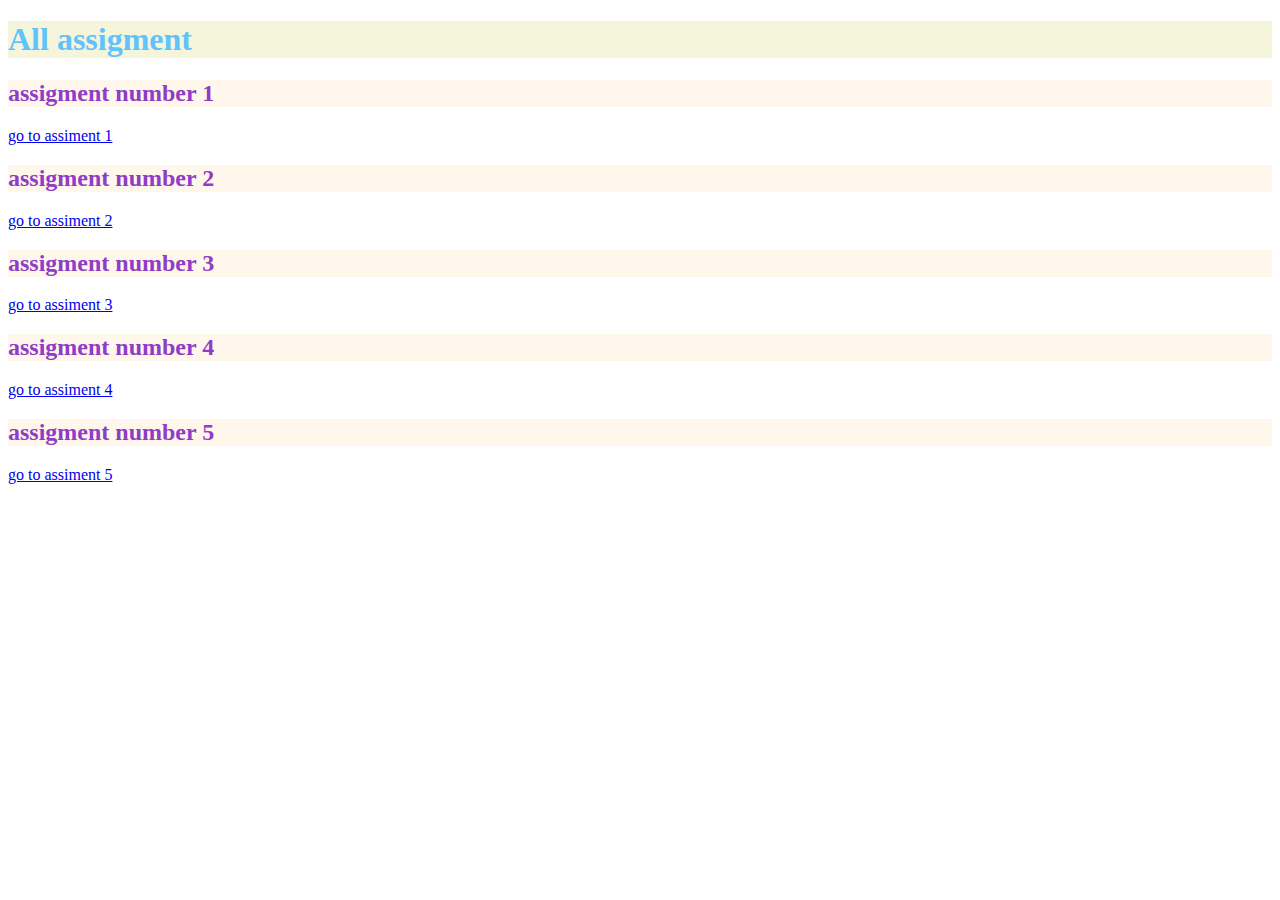
<file: index.html>
<!DOCTYPE html>
<html lang="en">
<head>
    <meta charset="UTF-8">
    <meta name="viewport" content="width=device-width, initial-scale=1.0">
    <title>All assigment</title>
    <link rel="stylesheet" href="style.css">
</head>
<body>
    <h1>All assigment</h1>
    <h2>
        assigment number 1
    </h2>
    <a href="assigment 1/index.html">go to assiment 1</a> <br/>
    <h2>
        assigment number 2
    </h2>
    <a href="assigment new 2/index.html">go to assiment 2</a> <br/>
    <h2>
        assigment number 3
    </h2>
    <a href="assigment 3/index.html">go to assiment 3</a> <br/>
    <h2>
        assigment number 4
    </h2>
    <a href="assigment new 4/index.html">go to assiment 4</a> <br/>
    <h2>
        assigment number 5
    </h2>
    <a href="assigment 5/index.html">go to assiment 5</a> <br/>
</body>
</html>
</file>
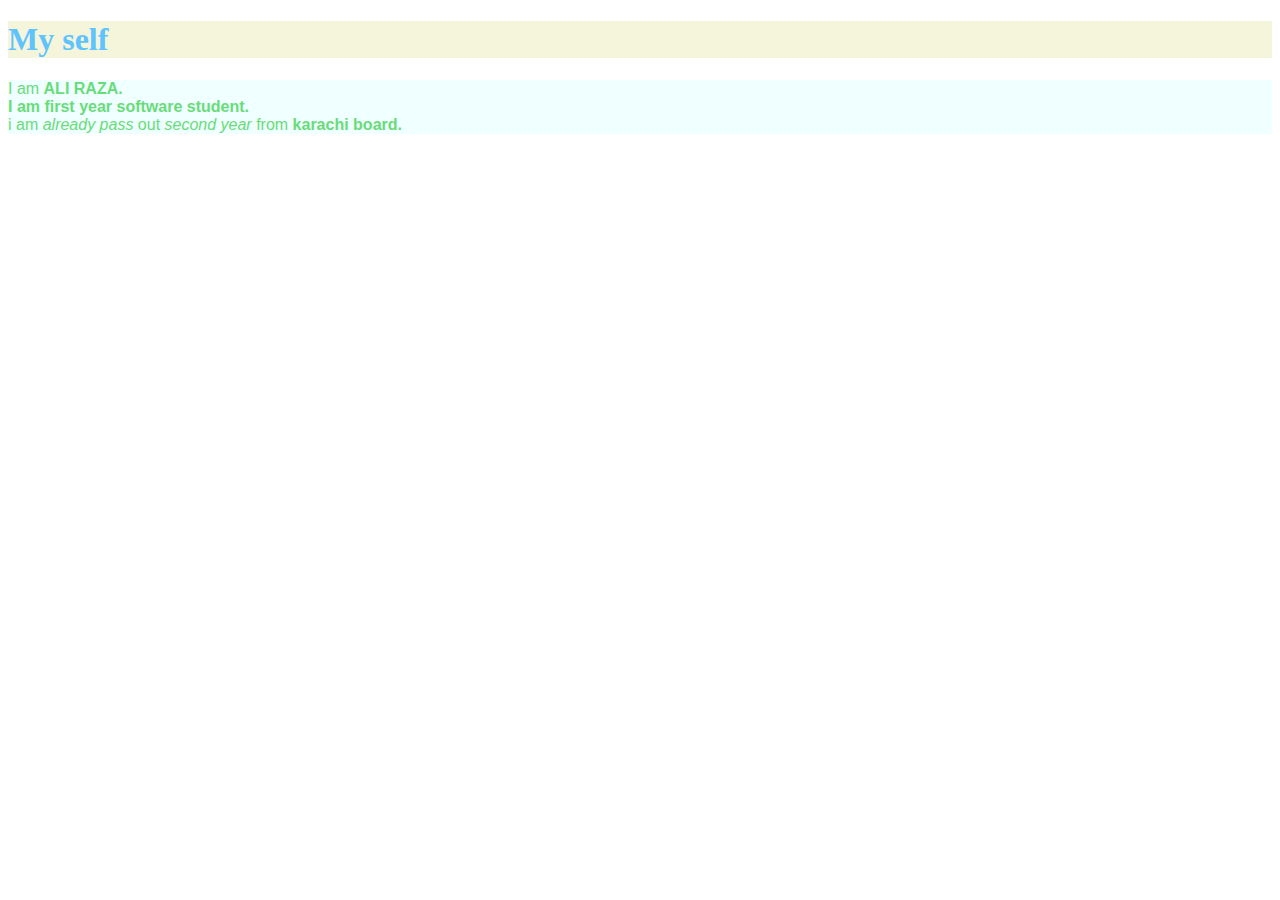
<file: assigment 1/index.html>
<!DOCTYPE html>
<html lang="en">
<head>
    <meta charset="UTF-8">
    <meta http-equiv="X-UA-Compatible" content="IE=edge">
    <meta name="viewport" content="width=device-width, initial-scale=1.0">
    <title>personal information</title>
    <link rel="stylesheet" href="../style.css">
</head>
<body>
    <h1>My self</h1>
    <p>
        I am <strong> ALI RAZA.</strong><br/>
       <b> I am first year software student.</b> <br/>
i am <i> already pass </i>out <em>second year</em>  from <strong> karachi board.</strong> <br/>
    </p>
</body>
</html>
</file>
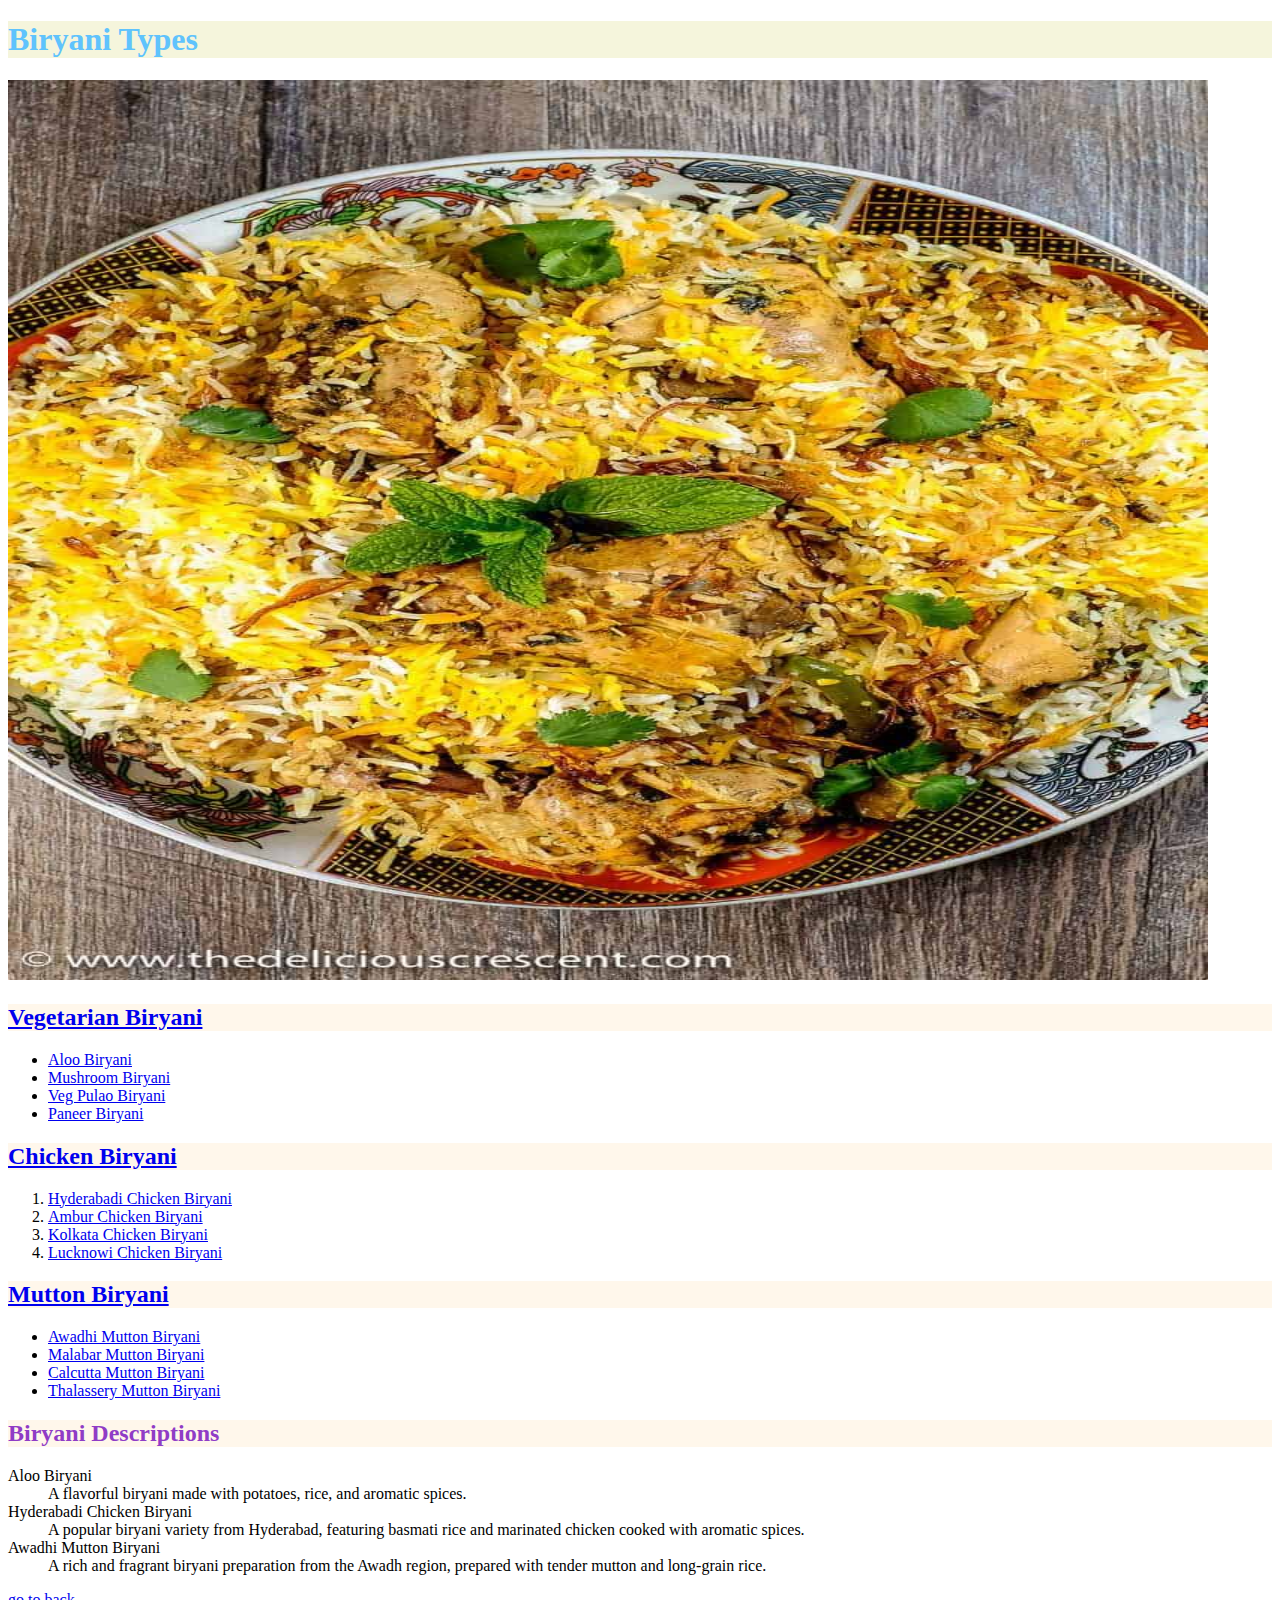
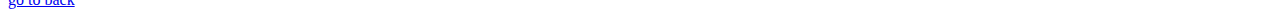
<file: assigment 3/index.html>
<!DOCTYPE html>
<html lang="en">
<head>
    <meta charset="UTF-8">
    <meta http-equiv="X-UA-Compatible" content="IE=edge">
    <meta name="viewport" content="width=device-width, initial-scale=1.0">
    <title>biryani</title>
    <link rel="stylesheet" href="../style.css">
</head>
<body>
    <h1>Biryani Types</h1>
    <img src="image/biryani.jpg" alt="best biryani" title="best biryani in pakistan" width="1200px " height="900px">
<h2><a href="Vegetarian Biryani/Vegetarian Biryani.html">Vegetarian Biryani</a></h2>

<ul>
  <li> <a href="Vegetarian Biryani/Vegetarian Biryani.html#vege1"> Aloo Biryani</a></li>
  <li> <a href="Vegetarian Biryani/Vegetarian Biryani.html#vege2"> Mushroom Biryani</a></li>
  <li> <a href="Vegetarian Biryani/Vegetarian Biryani.html#vege3"> Veg Pulao Biryani</a></li>
  <li> <a href="Vegetarian Biryani/Vegetarian Biryani.html#vege4">Paneer Biryani</a> </li>
</ul>

<h2> <a href="Vegetarian Biryani/Chicken Biryani/Chicken Biryani.html"> Chicken Biryani</a></h2>
<ol>
  <li> <a href="Vegetarian Biryani/Chicken Biryani/Chicken Biryani.html#vege1"> Hyderabadi Chicken Biryani </a> </li>
  <li> <a href="Vegetarian Biryani/Chicken Biryani/Chicken Biryani.html#vege2"> Ambur Chicken Biryani </a> </li>
  <li> <a href="Vegetarian Biryani/Chicken Biryani/Chicken Biryani.html#vege3">Kolkata Chicken Biryani  </a> </li>
  <li> <a href="Vegetarian Biryani/Chicken Biryani/Chicken Biryani.html#vege4">  Lucknowi Chicken Biryani </a></li>
</ol>

<h2> <a href="Vegetarian Biryani/Chicken Biryani/Mutton Biryani/Mutton Biryani.html">Mutton Biryani</a> </h2>
<ul>
  <li> <a href="Vegetarian Biryani/Chicken Biryani/Mutton Biryani/Mutton Biryani.html#chick1"> Awadhi Mutton Biryani </a> </li>
  <li> <a href="Vegetarian Biryani/Chicken Biryani/Mutton Biryani/Mutton Biryani.html#chick2"> Malabar Mutton Biryani </a> </li>
  <li> <a href="Vegetarian Biryani/Chicken Biryani/Mutton Biryani/Mutton Biryani.html#chick3">Calcutta Mutton Biryani  </a> </li>
  <li> <a href="Vegetarian Biryani/Chicken Biryani/Mutton Biryani/Mutton Biryani.html#chick4"> Thalassery Mutton Biryani </a> </li>
</ul>

<h2>Biryani Descriptions</h2>
<dl>
  <dt>Aloo Biryani</dt>
  <dd>A flavorful biryani made with potatoes, rice, and aromatic spices.</dd>
  
  <dt>Hyderabadi Chicken Biryani</dt>
  <dd>A popular biryani variety from Hyderabad, featuring basmati rice and marinated chicken cooked with aromatic spices.</dd>
  
  <dt>Awadhi Mutton Biryani</dt>
  <dd>A rich and fragrant biryani preparation from the Awadh region, prepared with tender mutton and long-grain rice.</dd>
</dl>
<a href="../index.html">go to back</a>
</body>
</html>
</file>
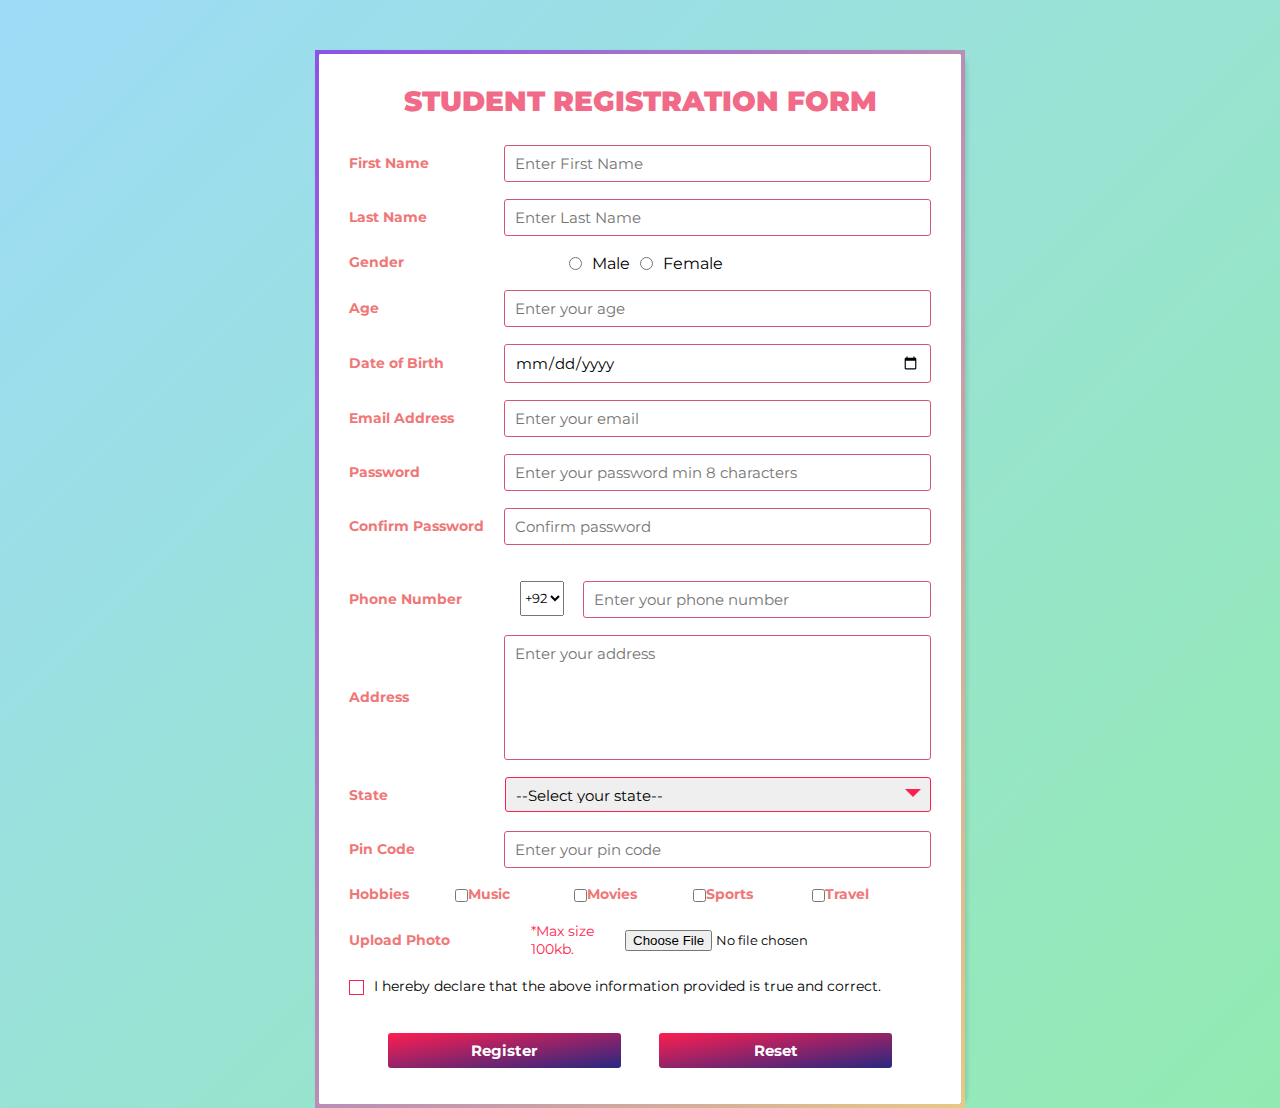
<file: assigment 5/index.html>
<!DOCTYPE html>
<html lang="en">

<head>
  <meta charset="UTF-8">
  <meta http-equiv="X-UA-Compatible" content="IE=edge">
  <meta name="viewport" content="width=device-width, initial-scale=1.0">
  <title>Student Registration Form</title>
  <link rel="stylesheet" href="style.css">
  <link rel="stylesheet" href="https://use.fontawesome.com/releases/v5.7.0/css/all.css"
    integrity="sha384-1ZN37f5QGtY3VHgisS14W3ExzMWZxybE1SJSEsQp9s+oqd12jhcu+A56Ebc1zFSJ" crossorigin="anonymous">
    <script src="./script.js" type="text/javascript"></script>
</head>

<body>
  <div class="wrapper">
    <div class="title">Student Registration Form
    </div>
    <form action="POST" data-netlify="true">
      <div class="form">

        <div class="inputfield">
          <label>First Name</label>
          <input type="text" class="input" id="name" name="fname" placeholder="Enter first name" maxlength="30"
            pattern="[A-Za-z]{1,32}" title="Enter only alphabets" required>
        </div>

        <div class="inputfield">
          <label>Last Name</label>
          <input type="text" class="input" id="name" name="lname" placeholder="Enter last name" maxlength="30"
            pattern="[A-Za-z]{1,32}" title="Enter only alphabets" required>
        </div>

        <div class="inputfield" id="gender">
          <label for="">Gender</label>
          <input type="radio" name="gender" id="radio" value="Male">Male
          <input type="radio" name="gender" id="radio" value="Female">Female
        </div>

        <div class="inputfield">
          <label for="">Age</label>
          <input type="text" class="input" name="age" placeholder="Enter your age" maxlength="2" pattern="^[0-9]{2}$"
            required placeholder="Enter your age" title="Enter numbers only">
        </div>

        <div class="inputfield">
          <label for="">Date of Birth</label>
          <input type="date" class="input" name="dob" required>
        </div>

        <div class="inputfield">
          <label>Email Address</label>
          <input type="email" class="input" name="email" placeholder="Enter your email"
            pattern="[a-z0-9._%+-]+@[a-z0-9.-]+\.[a-z]{2,63}$" required>
        </div>

        <div class="inputfield">
          <label>Password</label>
          <input type="password" class="input" id="password" name="" placeholder="Enter your password min 8 characters"
            autocomplete="off" onkeyup='check()' pattern="(?=.*\d)(?=.*[a-z])(?=.*[A-Z]).{8,}"
            title="Must contain at least one number and one uppercase and lowercase letter, and at least 8 or more characters"
            maxlength="100" minlength="8" required>
        </div>

        <div class="inputfield">
          <label>Confirm Password</label>
          <input type="password" onkeyup='check()' class="input" id="confirm-password" name=""
            placeholder="Confirm password" autocomplete="off" pattern="(?=.*\d)(?=.*[a-z])(?=.*[A-Z]).{8,}"
            title="Must contain at least one number and one uppercase and lowercase letter, and at least 8 or more characters"
            maxlength="100" minlength="8" required>
        </div>

        <p id="message"></p>

        <div class="inputfield">
          <label for="">Phone Number</label>
          <div class="custom-select" id="phone-codes">
            <select id="phone-code">
              <option value="+91">+92</option>
            </select>
          </div>
          <input type="tel" class="input" name="phone-number" maxlength="10" id="phone-number"
            placeholder="Enter your phone number" pattern="[7-9]{1}[0-9]{9}" title="Please enter valid phone number">
        </div>

        <div class="inputfield">
          <label>Address</label>
          <textarea class="textarea" name="address" id="" cols="30" rows="5" placeholder="Enter your address"
            pattern="^[a-zA-Z][a-zA-Z0-9-_.]{5,12}$" maxlength="100" required></textarea>
        </div>

        <div class="inputfield">
          <label>State</label>
          <div class="custom_select">
            <select id="state" name="state" required>
              <option value="">--Select your state--</option>
              <option value="Andaman and Nicobar Islands">Andaman and Nicobar Islands</option>
              <option value="Andhra Pradesh">Andhra Pradesh</option>
              <option value="Arunachal Pradesh">Arunachal Pradesh</option>
              <option value="Assam">Assam</option>
              <option value="Bihar">Bihar</option>
              <option value="Chandigarh">Chandigarh</option>
              <option value="Chhattisgarh">Chhattisgarh</option>
              <option value="Dadra and Nagar Haveli">Dadra and Nagar Haveli</option>
              <option value="Daman and Diu">Daman and Diu</option>
              <option value="Delhi">Delhi</option>
              <option value="Goa">Goa</option>
              <option value="Gujarat">Gujarat</option>
              <option value="Haryana">Haryana</option>
              <option value="Himachal Pradesh">Himachal Pradesh</option>
              <option value="Jammu and Kashmir">Jammu and Kashmir</option>
              <option value="Jharkhand">Jharkhand</option>
              <option value="Karnataka">Karnataka</option>
              <option value="Kerala">Kerala</option>
              <option value="Ladakh">Ladakh</option>
              <option value="Lakshadweep">Lakshadweep</option>
              <option value="Madhya Pradesh">Madhya Pradesh</option>
              <option value="Maharashtra">Maharashtra</option>
              <option value="Manipur">Manipur</option>
              <option value="Meghalaya">Meghalaya</option>
              <option value="Mizoram">Mizoram</option>
              <option value="Nagaland">Nagaland</option>
              <option value="Odisha">Odisha</option>
              <option value="Puducherry">Puducherry</option>
              <option value="Punjab">Punjab</option>
              <option value="Rajasthan">Rajasthan</option>
              <option value="Sikkim">Sikkim</option>
              <option value="Tamil Nadu">Tamil Nadu</option>
              <option value="Telangana">Telangana</option>
              <option value="Tripura">Tripura</option>
              <option value="Uttar Pradesh">Uttar Pradesh</option>
              <option value="Uttarakhand">Uttarakhand</option>
              <option value="West Bengal">West Bengal</option>
            </select>
          </div>
        </div>

        <div class="inputfield">
          <label>Pin Code</label>
          <input type="text" class="input" name="pincode" placeholder="Enter your pin code" maxlength="6"
            pattern="^[0-9]{6}$" required>
        </div>

        <div class="inputfield" id="hobbies" >
          <label for="">Hobbies</label>
          <div class="hobbies" >
            <input type="checkbox" name="Hobbies" id="" value="Music">
            <label for="">Music</label>
            <input type="checkbox" name="Hobbies" id="" value="Movies">
            <label for="">Movies</label>
            <input type="checkbox" name="Hobbies" id="" value="Sports">
            <label for="">Sports</label>
            <input type="checkbox" name="Hobbies" id="" value="Travel">
            <label for="">Travel</label>
          </div>
        </div>

        <div class="inputfield">
          <label>Upload Photo</label><p id="file-size">*Max size 100kb.</p>
          <input type="file" name="myfile" id="myfile" placeholder="Upload your photo" rows="7" required />
          
        </div>

        <div class="inputfield terms">
          <label class="check">
            <input type="checkbox" name="check" value="Declared" required>
            <span class="checkmark"></span>
          </label>
          <p>I hereby declare that the above information provided is true and correct.</p>
        </div>

        <div class="inputfield" required>
          <div data-netlify-recaptcha="true"></div>
        </div>

        <div class="inputfield btns" id="btn">
          <button type="submit" value="Register" class="btn" onclick="checkPassword()">Register</button>
          <button type="reset" value="Reset" class="btn">Reset</button>
        </div>

      </div>
    </form>
  </div>

</body>

</html>
</file>
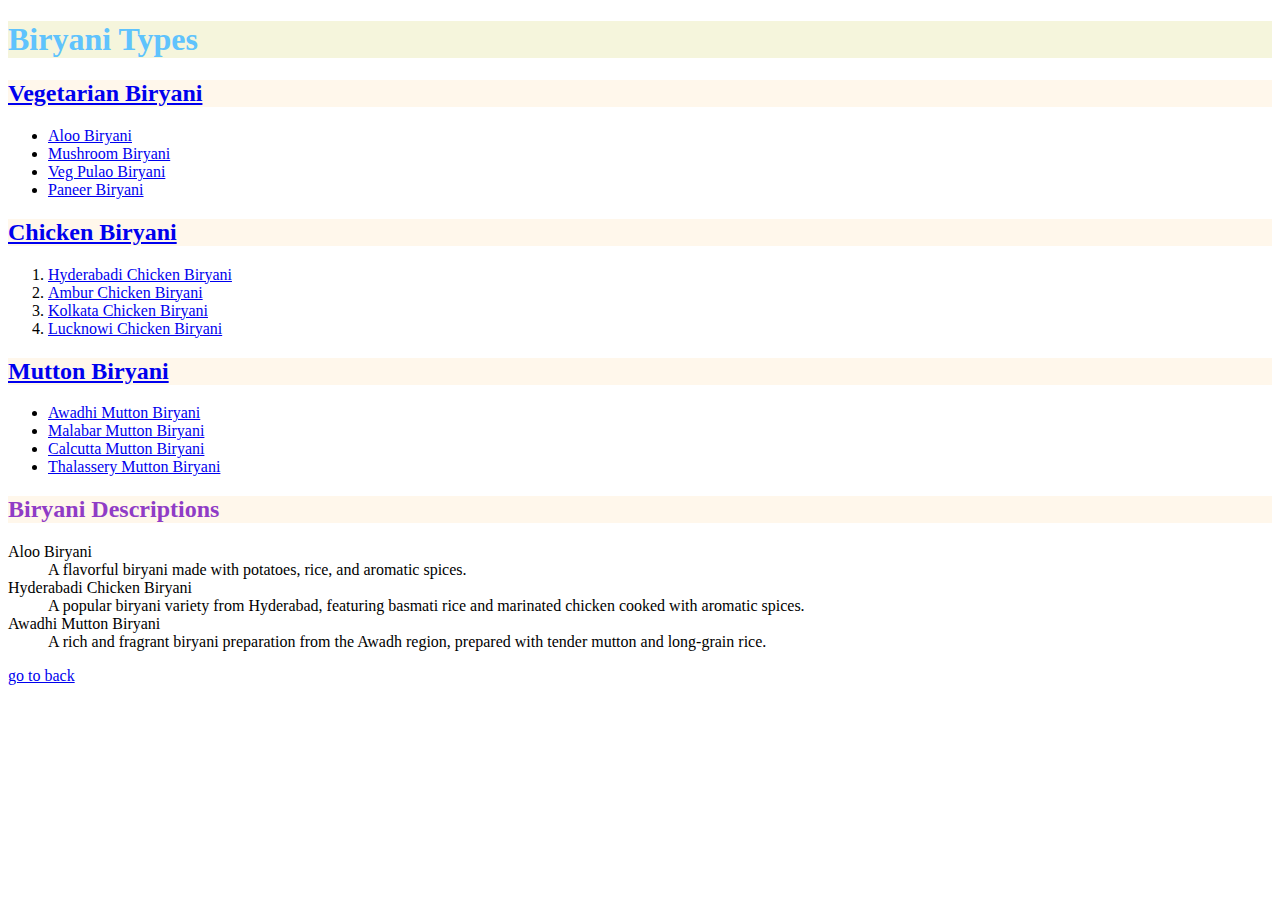
<file: assigment new 2/index.html>
<!DOCTYPE html>
<html lang="en">
<head>
    <meta charset="UTF-8">
    <meta http-equiv="X-UA-Compatible" content="IE=edge">
    <meta name="viewport" content="width=device-width, initial-scale=1.0">
    <title>biryani</title>
    <link rel="stylesheet" href="../style.css">
</head>
<body>
    <h1>Biryani Types</h1>
<h2><a href="Vegetarian Biryani/Vegetarian Biryani.html">Vegetarian Biryani</a></h2>

<ul>
  <li> <a href="Vegetarian Biryani/Vegetarian Biryani.html#vege1"> Aloo Biryani</a></li>
  <li> <a href="Vegetarian Biryani/Vegetarian Biryani.html#vege2"> Mushroom Biryani</a></li>
  <li> <a href="Vegetarian Biryani/Vegetarian Biryani.html#vege3"> Veg Pulao Biryani</a></li>
  <li> <a href="Vegetarian Biryani/Vegetarian Biryani.html#vege4">Paneer Biryani</a> </li>
</ul>

<h2> <a href="Vegetarian Biryani/Chicken Biryani/Chicken Biryani.html"> Chicken Biryani</a></h2>
<ol>
  <li> <a href="Vegetarian Biryani/Chicken Biryani/Chicken Biryani.html#vege1"> Hyderabadi Chicken Biryani </a> </li>
  <li> <a href="Vegetarian Biryani/Chicken Biryani/Chicken Biryani.html#vege2"> Ambur Chicken Biryani </a> </li>
  <li> <a href="Vegetarian Biryani/Chicken Biryani/Chicken Biryani.html#vege3">Kolkata Chicken Biryani  </a> </li>
  <li> <a href="Vegetarian Biryani/Chicken Biryani/Chicken Biryani.html#vege4">  Lucknowi Chicken Biryani </a></li>
</ol>

<h2> <a href="Vegetarian Biryani/Chicken Biryani/Mutton Biryani/Mutton Biryani.html">Mutton Biryani</a> </h2>
<ul>
  <li> <a href="Vegetarian Biryani/Chicken Biryani/Mutton Biryani/Mutton Biryani.html#chick1"> Awadhi Mutton Biryani </a> </li>
  <li> <a href="Vegetarian Biryani/Chicken Biryani/Mutton Biryani/Mutton Biryani.html#chick2"> Malabar Mutton Biryani </a> </li>
  <li> <a href="Vegetarian Biryani/Chicken Biryani/Mutton Biryani/Mutton Biryani.html#chick3">Calcutta Mutton Biryani  </a> </li>
  <li> <a href="Vegetarian Biryani/Chicken Biryani/Mutton Biryani/Mutton Biryani.html#chick4"> Thalassery Mutton Biryani </a> </li>
</ul>

<h2>Biryani Descriptions</h2>
<dl>
  <dt>Aloo Biryani</dt>
  <dd>A flavorful biryani made with potatoes, rice, and aromatic spices.</dd>
  
  <dt>Hyderabadi Chicken Biryani</dt>
  <dd>A popular biryani variety from Hyderabad, featuring basmati rice and marinated chicken cooked with aromatic spices.</dd>
  
  <dt>Awadhi Mutton Biryani</dt>
  <dd>A rich and fragrant biryani preparation from the Awadh region, prepared with tender mutton and long-grain rice.</dd>
</dl>
<a href="../index.html">go to back</a>
</body>
</html>
</file>
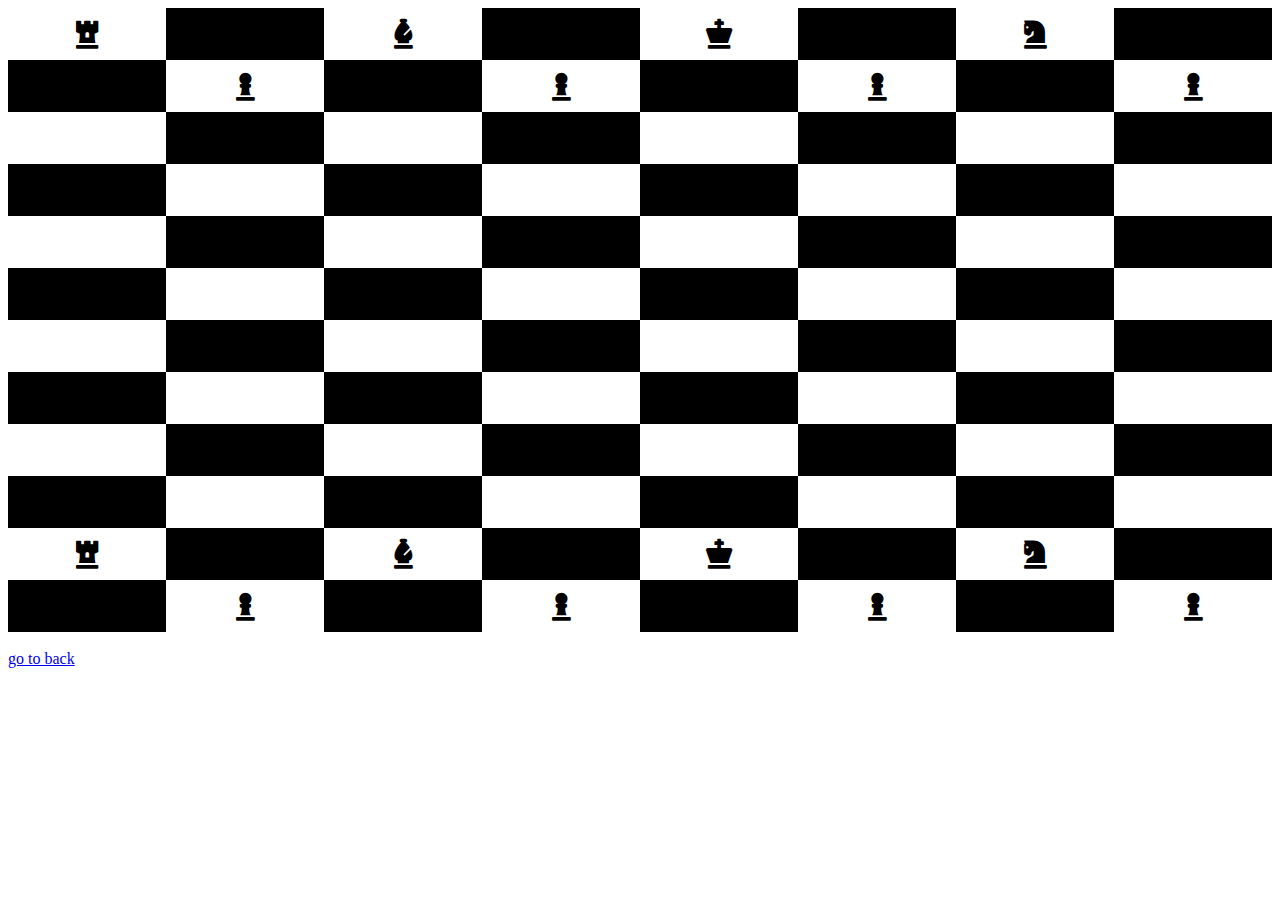
<file: assigment new 4/index.html>
<!DOCTYPE html>
<html>
<head>
  <link rel="stylesheet" href="https://cdnjs.cloudflare.com/ajax/libs/font-awesome/5.15.3/css/all.min.css">
  <style>
    table {
      border-collapse: collapse;
    }

    td {
      width: 50px;
      height: 50px;
      text-align: center;
    }

    .white {
      background-color: #fff;
    }

    .black {
      background-color: #000;
    }

    .piece {
      color: #000;
      font-size: 30px;
    }
  </style>
</head>
<body>

<table height="100%" width="100%">
  <tbody>
    <tr>
      <td class="white"><i class="fas fa-chess-rook piece"></i></td>
      <td class="black"><i class="fas fa-chess-knight piece"></i></td>
      <td class="white"><i class="fas fa-chess-bishop piece"></i></td>
      <td class="black"><i class="fas fa-chess-queen piece"></i></td>
      <td class="white"><i class="fas fa-chess-king piece"></i></td>
      <td class="black"><i class="fas fa-chess-bishop piece"></i></td>
      <td class="white"><i class="fas fa-chess-knight piece"></i></td>
      <td class="black"><i class="fas fa-chess-rook piece"></i></td>
    </tr>
    <tr>
      <td class="black"><i class="fas fa-chess-pawn piece"></i></td>
      <td class="white"><i class="fas fa-chess-pawn piece"></i></td>
      <td class="black"><i class="fas fa-chess-pawn piece"></i></td>
      <td class="white"><i class="fas fa-chess-pawn piece"></i></td>
      <td class="black"><i class="fas fa-chess-pawn piece"></i></td>
      <td class="white"><i class="fas fa-chess-pawn piece"></i></td>
      <td class="black"><i class="fas fa-chess-pawn piece"></i></td>
      <td class="white"><i class="fas fa-chess-pawn piece"></i></td>
    </tr>
    <tr>
      <td class="white"></td>
      <td class="black"></td>
      <td class="white"></td>
      <td class="black"></td>
      <td class="white"></td>
      <td class="black"></td>
      <td class="white"></td>
      <td class="black"></td>
    </tr>
    <tr>
      <td class="black"></td>
      <td class="white"></td>
      <td class="black"></td>
      <td class="white"></td>
      <td class="black"></td>
      <td class="white"></td>
      <td class="black"></td>
      <td class="white"></td>
    </tr>
    <tr>
      <td class="white"></td>
      <td class="black"></td>
      <td class="white"></td>
      <td class="black"></td>
      <td class="white"></td>
      <td class="black"></td>
      <td class="white"></td>
      <td class="black"></td>
    </tr>
 <tr>
       <td class="black"></td>
       <td class="white"></td>
       <td class="black"></td>
       <td class="white"></td>
       <td class="black"></td>
       <td class="white"></td>
       <td class="black"></td>
       <td class="white"></td>
     </tr>
      
  <tr>
      <td class="white"></td>
      <td class="black"></td>
      <td class="white"></td>
      <td class="black"></td>
      <td class="white"></td>
      <td class="black"></td>
      <td class="white"></td>
      <td class="black"></td>
    </tr>
 <tr>
       <td class="black"></td>
       <td class="white"></td>
       <td class="black"></td>
       <td class="white"></td>
       <td class="black"></td>
       <td class="white"></td>
       <td class="black"></td>
       <td class="white"></td>
     </tr>
     <tr>
        <td class="white"></td>
        <td class="black"></td>
        <td class="white"></td>
        <td class="black"></td>
        <td class="white"></td>
        <td class="black"></td>
        <td class="white"></td>
        <td class="black"></td>
      </tr>
      <tr>
        <td class="black"></td>
        <td class="white"></td>
        <td class="black"></td>
        <td class="white"></td>
        <td class="black"></td>
        <td class="white"></td>
        <td class="black"></td>
        <td class="white"></td>
      </tr>
    <tfoot>
 <tr>
         <td class="white"><i class="fas fa-chess-rook piece"></i></td>
         <td class="black"><i class="fas fa-chess-knight piece"></i></td>
         <td class="white"><i class="fas fa-chess-bishop piece"></i></td>
         <td class="black"><i class="fas fa-chess-queen piece"></i></td>
         <td class="white"><i class="fas fa-chess-king piece"></i></td>
         <td class="black"><i class="fas fa-chess-bishop piece"></i></td>
         <td class="white"><i class="fas fa-chess-knight piece"></i></td>
         <td class="black"><i class="fas fa-chess-rook piece"></i></td>
       </tr>
       <tr>
         <td class="black"><i class="fas fa-chess-pawn piece"></i></td>
         <td class="white"><i class="fas fa-chess-pawn piece"></i></td>
         <td class="black"><i class="fas fa-chess-pawn piece"></i></td>
         <td class="white"><i class="fas fa-chess-pawn piece"></i></td>
         <td class="black"><i class="fas fa-chess-pawn piece"></i></td>
         <td class="white"><i class="fas fa-chess-pawn piece"></i></td>
         <td class="black"><i class="fas fa-chess-pawn piece"></i></td>
         <td class="white"><i class="fas fa-chess-pawn piece"></i></td>
       </tr>
    </tfoot>

</tbody>
</table>
<br/>
<a href="../index.html">go to back</a>
</body>
</html>
</file>
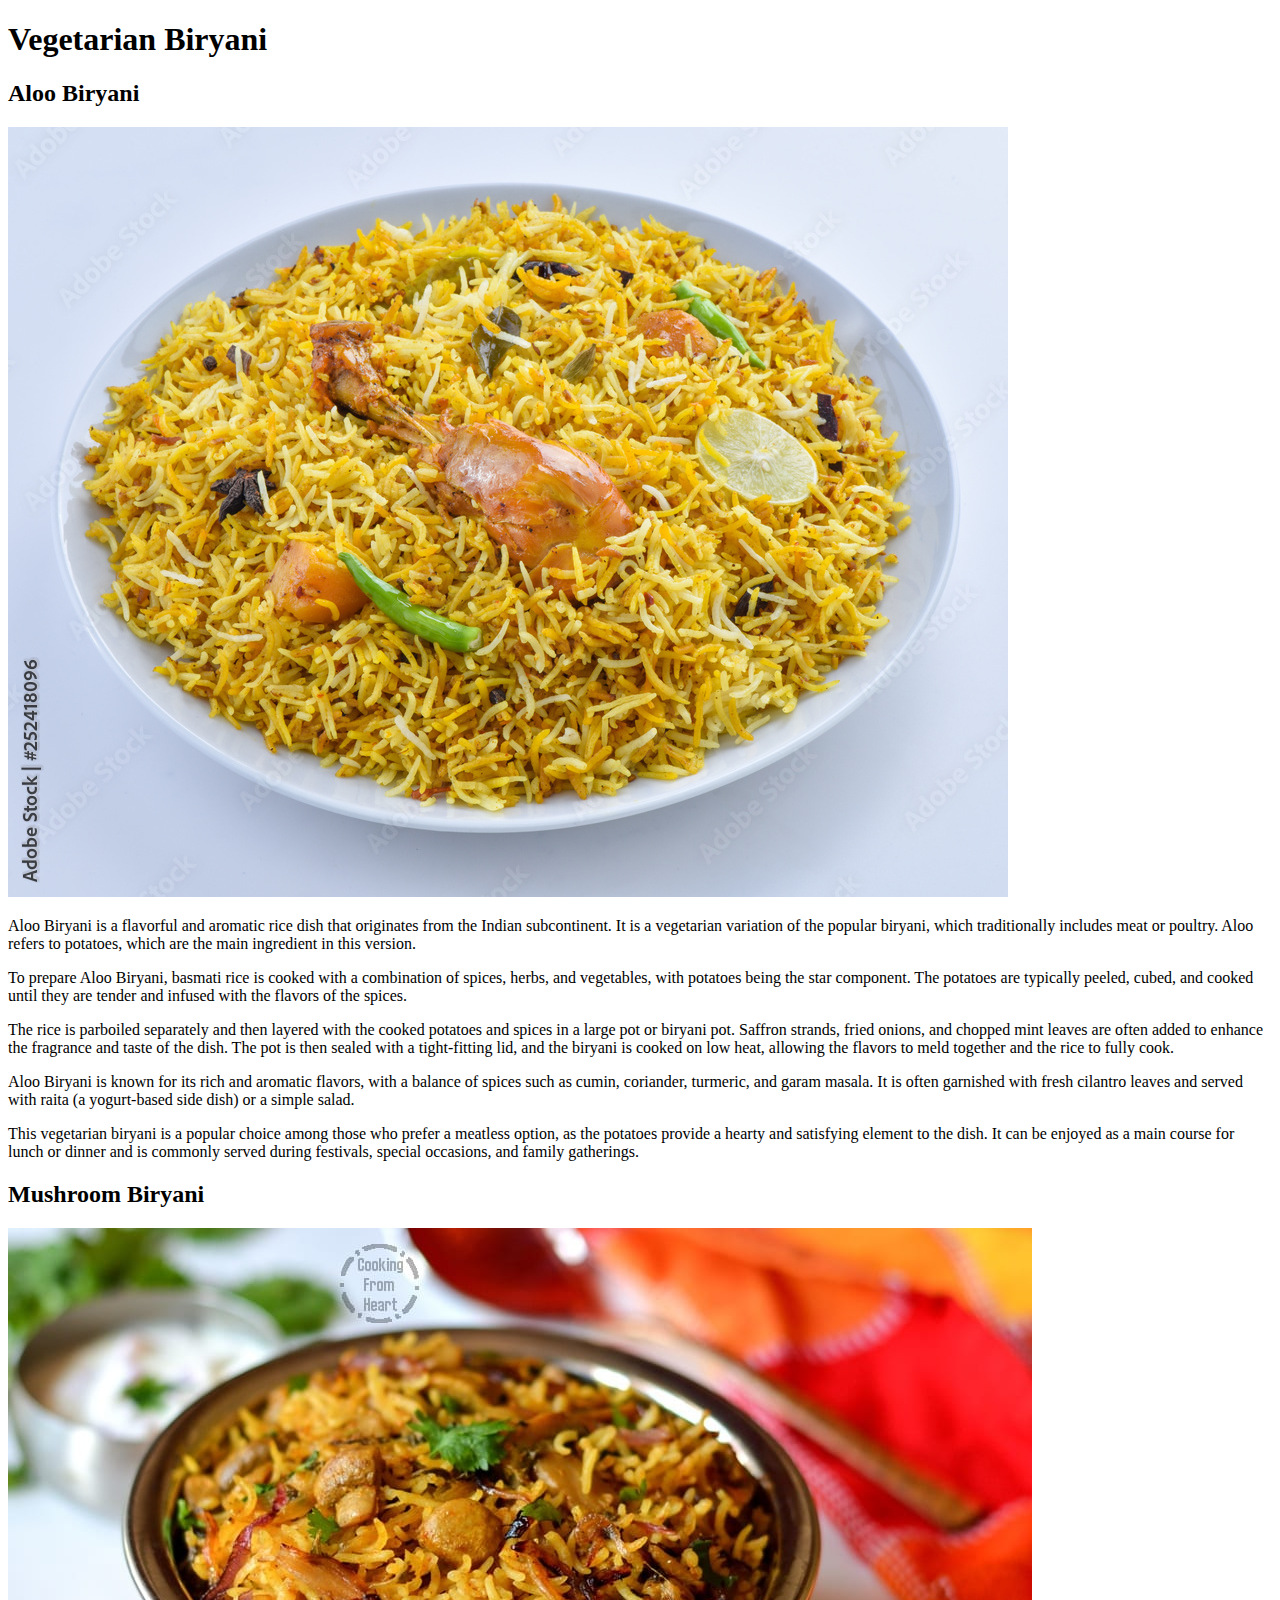
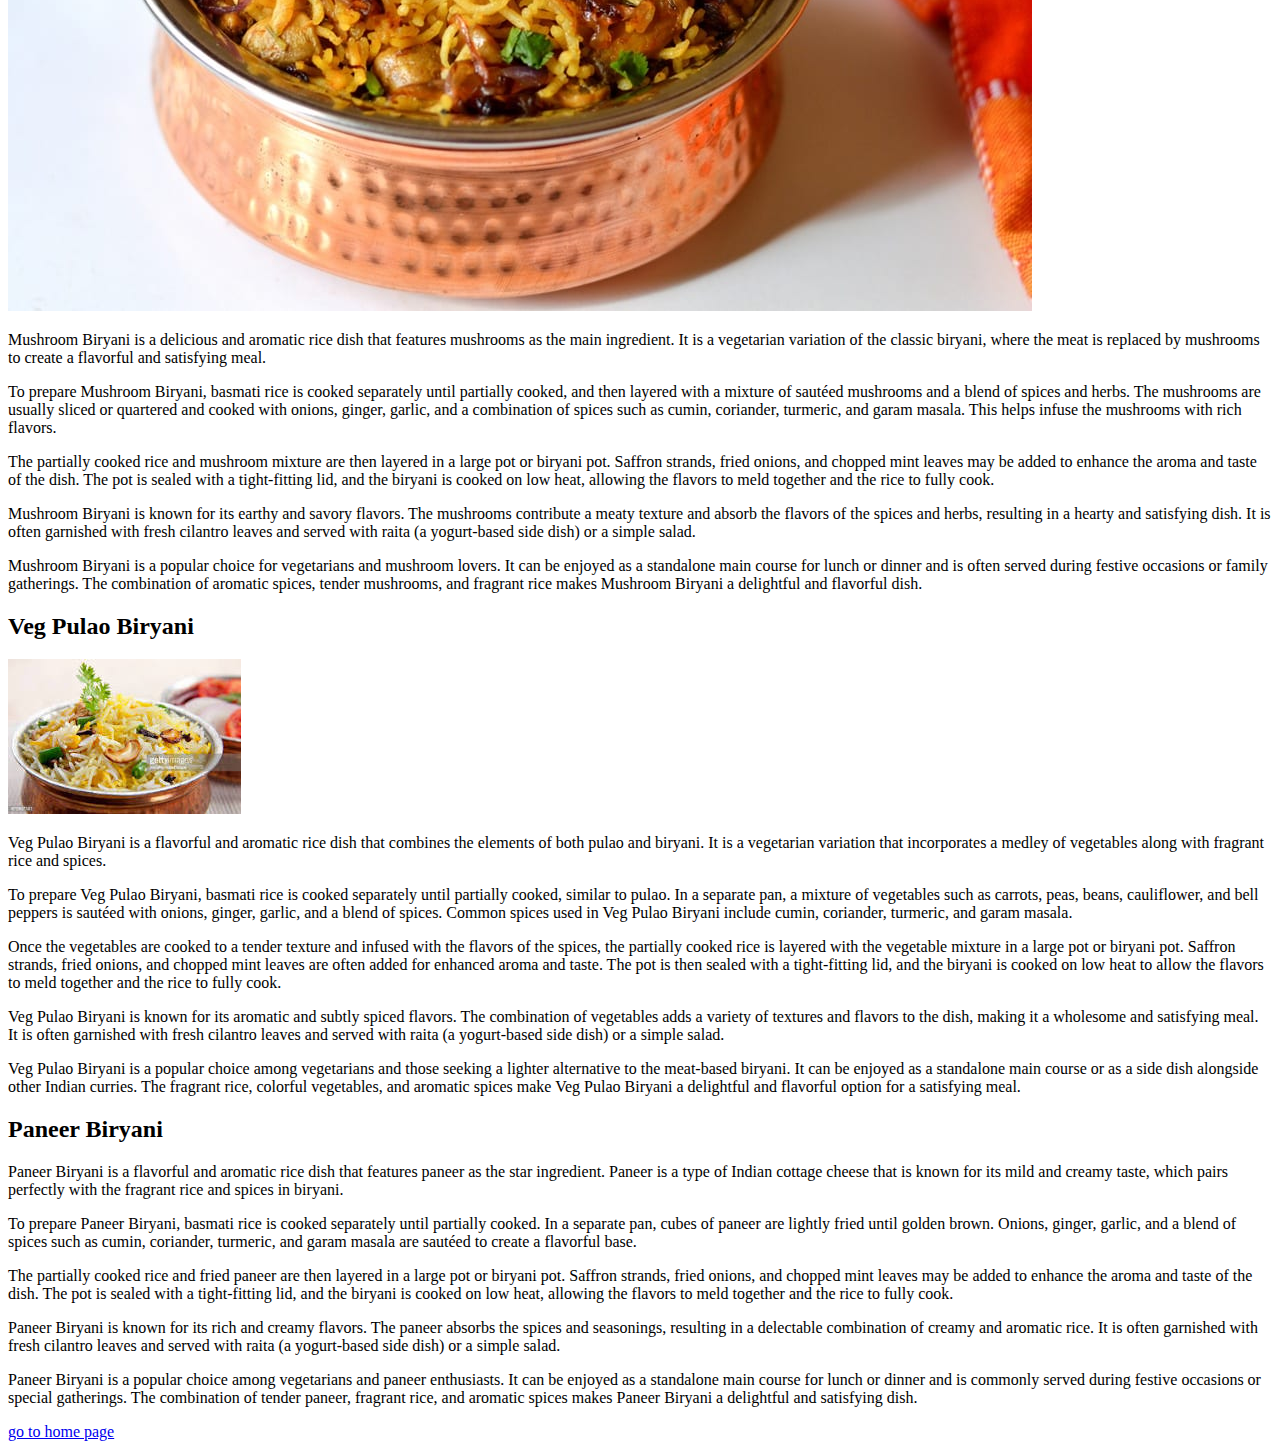
<file: assigment 3/Vegetarian Biryani/Vegetarian Biryani.html>
<!DOCTYPE html>
<html lang="en">
  <head>
    <meta charset="UTF-8" />
    <meta http-equiv="X-UA-Compatible" content="IE=edge" />
    <meta name="viewport" content="width=device-width, initial-scale=1.0" />
    <title>Vegetarian Biryani</title>
  </head>
  <body>
    <h1>Vegetarian Biryani</h1>
    <h2 id="vege1">Aloo Biryani</h2>
    <img src="../image/aloo.jpg" alt="Aloo Biryani" title="Aloo Biryani">
    <p>
      Aloo Biryani is a flavorful and aromatic rice dish that originates from
      the Indian subcontinent. It is a vegetarian variation of the popular
      biryani, which traditionally includes meat or poultry. Aloo refers to
      potatoes, which are the main ingredient in this version.
    </p>
    <p>
      To prepare Aloo Biryani, basmati rice is cooked with a combination of
      spices, herbs, and vegetables, with potatoes being the star component. The
      potatoes are typically peeled, cubed, and cooked until they are tender and
      infused with the flavors of the spices.
    </p>
    <p>
      The rice is parboiled separately and then layered with the cooked potatoes
      and spices in a large pot or biryani pot. Saffron strands, fried onions,
      and chopped mint leaves are often added to enhance the fragrance and taste
      of the dish. The pot is then sealed with a tight-fitting lid, and the
      biryani is cooked on low heat, allowing the flavors to meld together and
      the rice to fully cook.
    </p>
    <p>
      Aloo Biryani is known for its rich and aromatic flavors, with a balance of
      spices such as cumin, coriander, turmeric, and garam masala. It is often
      garnished with fresh cilantro leaves and served with raita (a yogurt-based
      side dish) or a simple salad.
    </p>

    <p>
      This vegetarian biryani is a popular choice among those who prefer a
      meatless option, as the potatoes provide a hearty and satisfying element
      to the dish. It can be enjoyed as a main course for lunch or dinner and is
      commonly served during festivals, special occasions, and family
      gatherings.
    </p>
    <h2 id="vege2">Mushroom Biryani</h2>
    <img src="../image/Mushroom-Biryani-4.jpg" alt="Mushroom Biryani" title="Mushroom Biryani">
    <p>
      Mushroom Biryani is a delicious and aromatic rice dish that features
      mushrooms as the main ingredient. It is a vegetarian variation of the
      classic biryani, where the meat is replaced by mushrooms to create a
      flavorful and satisfying meal.
    </p>
    <p>
      To prepare Mushroom Biryani, basmati rice is cooked separately until
      partially cooked, and then layered with a mixture of sautéed mushrooms and
      a blend of spices and herbs. The mushrooms are usually sliced or quartered
      and cooked with onions, ginger, garlic, and a combination of spices such
      as cumin, coriander, turmeric, and garam masala. This helps infuse the
      mushrooms with rich flavors.
    </p>
    <p>
      The partially cooked rice and mushroom mixture are then layered in a large
      pot or biryani pot. Saffron strands, fried onions, and chopped mint leaves
      may be added to enhance the aroma and taste of the dish. The pot is sealed
      with a tight-fitting lid, and the biryani is cooked on low heat, allowing
      the flavors to meld together and the rice to fully cook.
    </p>
    <p>
      Mushroom Biryani is known for its earthy and savory flavors. The mushrooms
      contribute a meaty texture and absorb the flavors of the spices and herbs,
      resulting in a hearty and satisfying dish. It is often garnished with
      fresh cilantro leaves and served with raita (a yogurt-based side dish) or
      a simple salad.
    </p>
    <p>
      Mushroom Biryani is a popular choice for vegetarians and mushroom lovers.
      It can be enjoyed as a standalone main course for lunch or dinner and is
      often served during festive occasions or family gatherings. The
      combination of aromatic spices, tender mushrooms, and fragrant rice makes
      Mushroom Biryani a delightful and flavorful dish.
    </p>
    <h2 id="vege3">Veg Pulao Biryani</h2>
    <img src="../image/veg pal.jpg" alt="Veg Pulao Biryani" title="Veg Pulao Biryani">
    <p>
      Veg Pulao Biryani is a flavorful and aromatic rice dish that combines the
      elements of both pulao and biryani. It is a vegetarian variation that
      incorporates a medley of vegetables along with fragrant rice and spices.
    </p>
    <p>
      To prepare Veg Pulao Biryani, basmati rice is cooked separately until
      partially cooked, similar to pulao. In a separate pan, a mixture of
      vegetables such as carrots, peas, beans, cauliflower, and bell peppers is
      sautéed with onions, ginger, garlic, and a blend of spices. Common spices
      used in Veg Pulao Biryani include cumin, coriander, turmeric, and garam
      masala.
    </p>
    <p>
      Once the vegetables are cooked to a tender texture and infused with the
      flavors of the spices, the partially cooked rice is layered with the
      vegetable mixture in a large pot or biryani pot. Saffron strands, fried
      onions, and chopped mint leaves are often added for enhanced aroma and
      taste. The pot is then sealed with a tight-fitting lid, and the biryani is
      cooked on low heat to allow the flavors to meld together and the rice to
      fully cook.
    </p>
    <p>
      Veg Pulao Biryani is known for its aromatic and subtly spiced flavors. The
      combination of vegetables adds a variety of textures and flavors to the
      dish, making it a wholesome and satisfying meal. It is often garnished
      with fresh cilantro leaves and served with raita (a yogurt-based side
      dish) or a simple salad.
    </p>
    <p>
      Veg Pulao Biryani is a popular choice among vegetarians and those seeking
      a lighter alternative to the meat-based biryani. It can be enjoyed as a
      standalone main course or as a side dish alongside other Indian curries.
      The fragrant rice, colorful vegetables, and aromatic spices make Veg Pulao
      Biryani a delightful and flavorful option for a satisfying meal.
    </p>
    <h2 id="vege4">Paneer Biryani</h2>
    <p>
      Paneer Biryani is a flavorful and aromatic rice dish that features paneer
      as the star ingredient. Paneer is a type of Indian cottage cheese that is
      known for its mild and creamy taste, which pairs perfectly with the
      fragrant rice and spices in biryani.
    </p>
    <p>
      To prepare Paneer Biryani, basmati rice is cooked separately until
      partially cooked. In a separate pan, cubes of paneer are lightly fried
      until golden brown. Onions, ginger, garlic, and a blend of spices such as
      cumin, coriander, turmeric, and garam masala are sautéed to create a
      flavorful base.
    </p>
    <p>
      The partially cooked rice and fried paneer are then layered in a large pot
      or biryani pot. Saffron strands, fried onions, and chopped mint leaves may
      be added to enhance the aroma and taste of the dish. The pot is sealed
      with a tight-fitting lid, and the biryani is cooked on low heat, allowing
      the flavors to meld together and the rice to fully cook.
    </p>
    <p>
      Paneer Biryani is known for its rich and creamy flavors. The paneer
      absorbs the spices and seasonings, resulting in a delectable combination
      of creamy and aromatic rice. It is often garnished with fresh cilantro
      leaves and served with raita (a yogurt-based side dish) or a simple salad.
    </p>
    <p>
      Paneer Biryani is a popular choice among vegetarians and paneer
      enthusiasts. It can be enjoyed as a standalone main course for lunch or
      dinner and is commonly served during festive occasions or special
      gatherings. The combination of tender paneer, fragrant rice, and aromatic
      spices makes Paneer Biryani a delightful and satisfying dish.
    </p>
    <a href="../index.html">go to home page</a>
  </body>
</html>
</file>
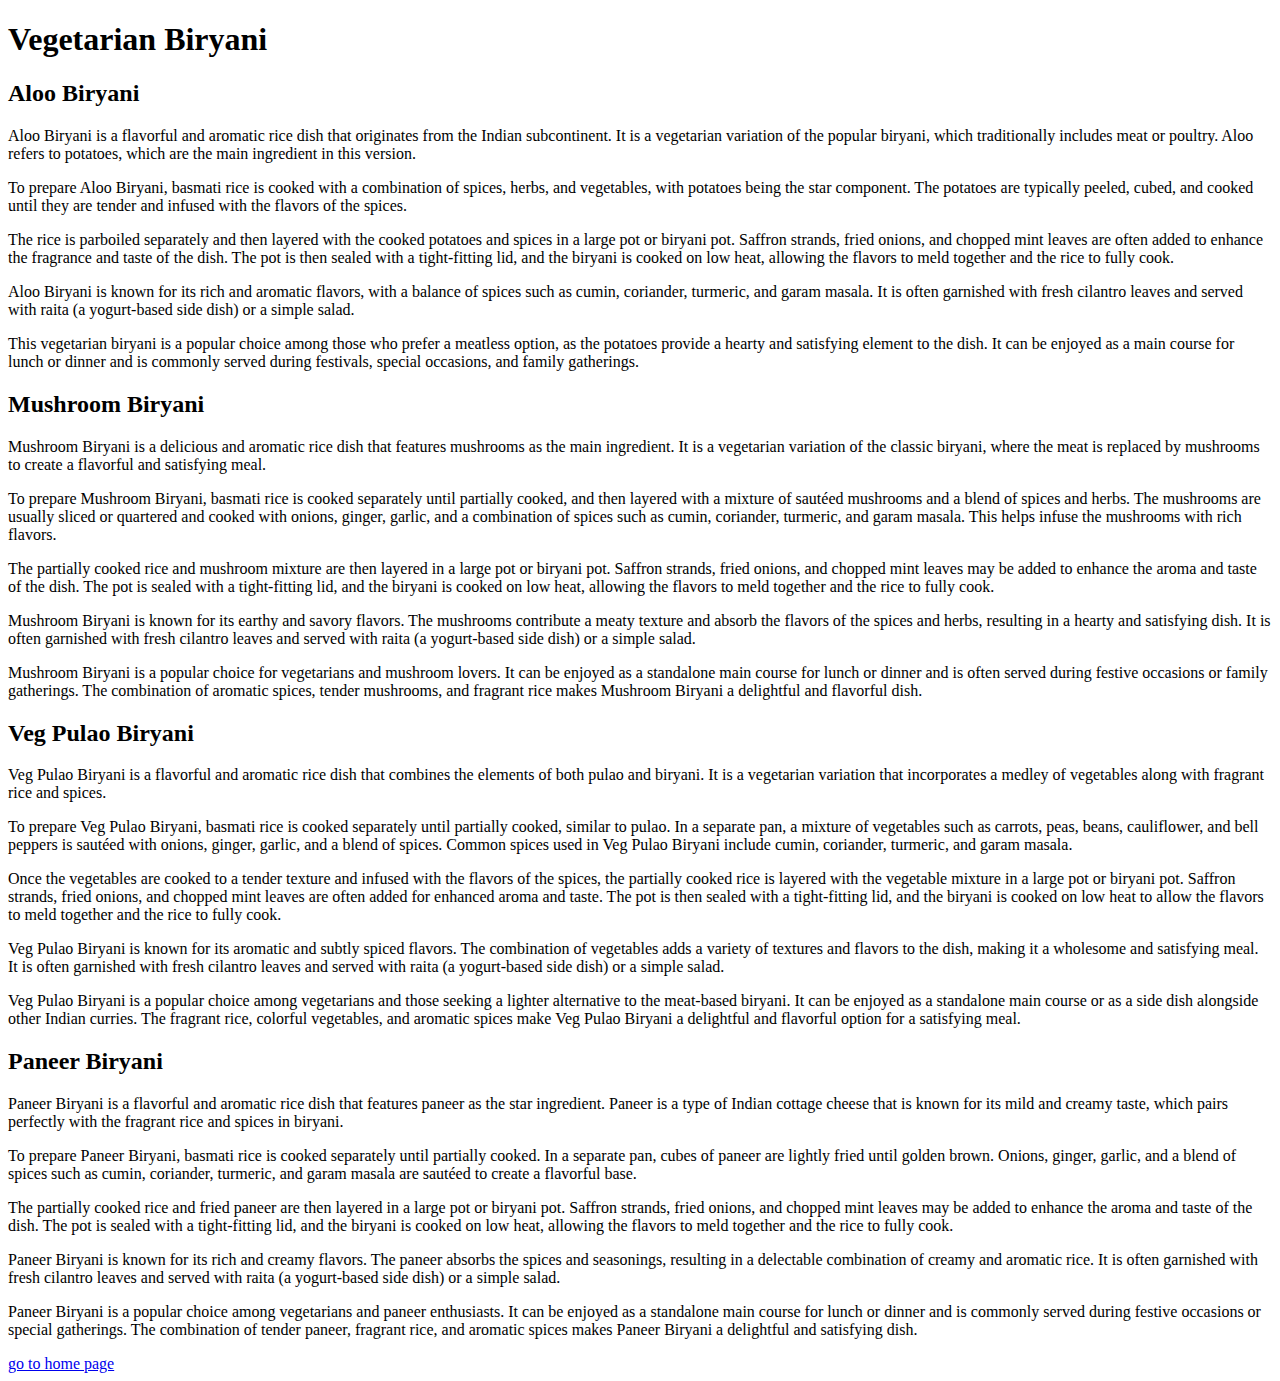
<file: assigment new 2/Vegetarian Biryani/Vegetarian Biryani.html>
<!DOCTYPE html>
<html lang="en">
  <head>
    <meta charset="UTF-8" />
    <meta http-equiv="X-UA-Compatible" content="IE=edge" />
    <meta name="viewport" content="width=device-width, initial-scale=1.0" />
    <title>Vegetarian Biryani</title>
  </head>
  <body>
    <h1>Vegetarian Biryani</h1>
    <h2 id="vege1">Aloo Biryani</h2>
    <p>
      Aloo Biryani is a flavorful and aromatic rice dish that originates from
      the Indian subcontinent. It is a vegetarian variation of the popular
      biryani, which traditionally includes meat or poultry. Aloo refers to
      potatoes, which are the main ingredient in this version.
    </p>
    <p>
      To prepare Aloo Biryani, basmati rice is cooked with a combination of
      spices, herbs, and vegetables, with potatoes being the star component. The
      potatoes are typically peeled, cubed, and cooked until they are tender and
      infused with the flavors of the spices.
    </p>
    <p>
      The rice is parboiled separately and then layered with the cooked potatoes
      and spices in a large pot or biryani pot. Saffron strands, fried onions,
      and chopped mint leaves are often added to enhance the fragrance and taste
      of the dish. The pot is then sealed with a tight-fitting lid, and the
      biryani is cooked on low heat, allowing the flavors to meld together and
      the rice to fully cook.
    </p>
    <p>
      Aloo Biryani is known for its rich and aromatic flavors, with a balance of
      spices such as cumin, coriander, turmeric, and garam masala. It is often
      garnished with fresh cilantro leaves and served with raita (a yogurt-based
      side dish) or a simple salad.
    </p>

    <p>
      This vegetarian biryani is a popular choice among those who prefer a
      meatless option, as the potatoes provide a hearty and satisfying element
      to the dish. It can be enjoyed as a main course for lunch or dinner and is
      commonly served during festivals, special occasions, and family
      gatherings.
    </p>
    <h2 id="vege2">Mushroom Biryani</h2>
    <p>
      Mushroom Biryani is a delicious and aromatic rice dish that features
      mushrooms as the main ingredient. It is a vegetarian variation of the
      classic biryani, where the meat is replaced by mushrooms to create a
      flavorful and satisfying meal.
    </p>
    <p>
      To prepare Mushroom Biryani, basmati rice is cooked separately until
      partially cooked, and then layered with a mixture of sautéed mushrooms and
      a blend of spices and herbs. The mushrooms are usually sliced or quartered
      and cooked with onions, ginger, garlic, and a combination of spices such
      as cumin, coriander, turmeric, and garam masala. This helps infuse the
      mushrooms with rich flavors.
    </p>
    <p>
      The partially cooked rice and mushroom mixture are then layered in a large
      pot or biryani pot. Saffron strands, fried onions, and chopped mint leaves
      may be added to enhance the aroma and taste of the dish. The pot is sealed
      with a tight-fitting lid, and the biryani is cooked on low heat, allowing
      the flavors to meld together and the rice to fully cook.
    </p>
    <p>
      Mushroom Biryani is known for its earthy and savory flavors. The mushrooms
      contribute a meaty texture and absorb the flavors of the spices and herbs,
      resulting in a hearty and satisfying dish. It is often garnished with
      fresh cilantro leaves and served with raita (a yogurt-based side dish) or
      a simple salad.
    </p>
    <p>
      Mushroom Biryani is a popular choice for vegetarians and mushroom lovers.
      It can be enjoyed as a standalone main course for lunch or dinner and is
      often served during festive occasions or family gatherings. The
      combination of aromatic spices, tender mushrooms, and fragrant rice makes
      Mushroom Biryani a delightful and flavorful dish.
    </p>
    <h2 id="vege3">Veg Pulao Biryani</h2>
    <p>
      Veg Pulao Biryani is a flavorful and aromatic rice dish that combines the
      elements of both pulao and biryani. It is a vegetarian variation that
      incorporates a medley of vegetables along with fragrant rice and spices.
    </p>
    <p>
      To prepare Veg Pulao Biryani, basmati rice is cooked separately until
      partially cooked, similar to pulao. In a separate pan, a mixture of
      vegetables such as carrots, peas, beans, cauliflower, and bell peppers is
      sautéed with onions, ginger, garlic, and a blend of spices. Common spices
      used in Veg Pulao Biryani include cumin, coriander, turmeric, and garam
      masala.
    </p>
    <p>
      Once the vegetables are cooked to a tender texture and infused with the
      flavors of the spices, the partially cooked rice is layered with the
      vegetable mixture in a large pot or biryani pot. Saffron strands, fried
      onions, and chopped mint leaves are often added for enhanced aroma and
      taste. The pot is then sealed with a tight-fitting lid, and the biryani is
      cooked on low heat to allow the flavors to meld together and the rice to
      fully cook.
    </p>
    <p>
      Veg Pulao Biryani is known for its aromatic and subtly spiced flavors. The
      combination of vegetables adds a variety of textures and flavors to the
      dish, making it a wholesome and satisfying meal. It is often garnished
      with fresh cilantro leaves and served with raita (a yogurt-based side
      dish) or a simple salad.
    </p>
    <p>
      Veg Pulao Biryani is a popular choice among vegetarians and those seeking
      a lighter alternative to the meat-based biryani. It can be enjoyed as a
      standalone main course or as a side dish alongside other Indian curries.
      The fragrant rice, colorful vegetables, and aromatic spices make Veg Pulao
      Biryani a delightful and flavorful option for a satisfying meal.
    </p>
    <h2 id="vege4">Paneer Biryani</h2>
    <p>
      Paneer Biryani is a flavorful and aromatic rice dish that features paneer
      as the star ingredient. Paneer is a type of Indian cottage cheese that is
      known for its mild and creamy taste, which pairs perfectly with the
      fragrant rice and spices in biryani.
    </p>
    <p>
      To prepare Paneer Biryani, basmati rice is cooked separately until
      partially cooked. In a separate pan, cubes of paneer are lightly fried
      until golden brown. Onions, ginger, garlic, and a blend of spices such as
      cumin, coriander, turmeric, and garam masala are sautéed to create a
      flavorful base.
    </p>
    <p>
      The partially cooked rice and fried paneer are then layered in a large pot
      or biryani pot. Saffron strands, fried onions, and chopped mint leaves may
      be added to enhance the aroma and taste of the dish. The pot is sealed
      with a tight-fitting lid, and the biryani is cooked on low heat, allowing
      the flavors to meld together and the rice to fully cook.
    </p>
    <p>
      Paneer Biryani is known for its rich and creamy flavors. The paneer
      absorbs the spices and seasonings, resulting in a delectable combination
      of creamy and aromatic rice. It is often garnished with fresh cilantro
      leaves and served with raita (a yogurt-based side dish) or a simple salad.
    </p>
    <p>
      Paneer Biryani is a popular choice among vegetarians and paneer
      enthusiasts. It can be enjoyed as a standalone main course for lunch or
      dinner and is commonly served during festive occasions or special
      gatherings. The combination of tender paneer, fragrant rice, and aromatic
      spices makes Paneer Biryani a delightful and satisfying dish.
    </p>
    <a href="../index.html">go to home page</a>
  </body>
</html>
</file>
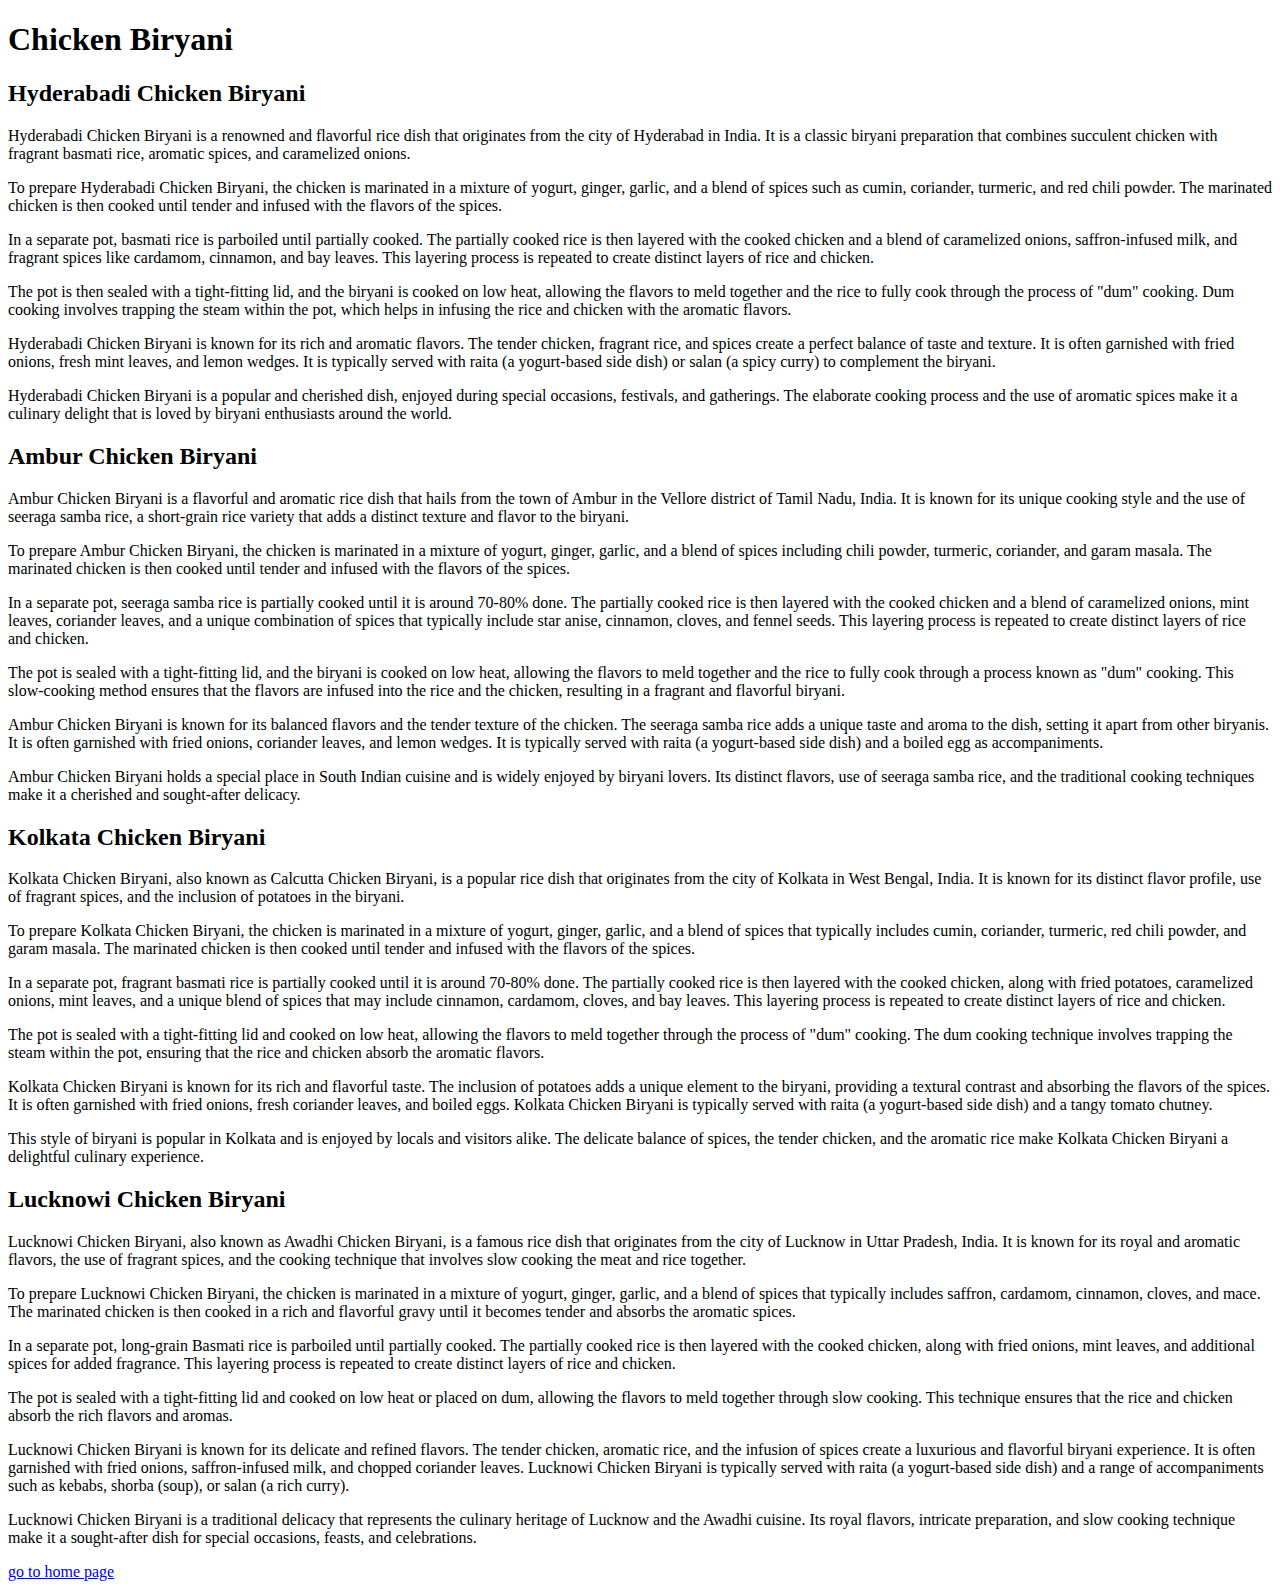
<file: assigment 3/Vegetarian Biryani/Chicken Biryani/Chicken Biryani.html>
<!DOCTYPE html>
<html lang="en">
  <head>
    <meta charset="UTF-8" />
    <meta http-equiv="X-UA-Compatible" content="IE=edge" />
    <meta name="viewport" content="width=device-width, initial-scale=1.0" />
    <title>Chicken Biryani</title>
  </head>
  <body>
    <h1>Chicken Biryani</h1>
    <h2 id="chick1">Hyderabadi Chicken Biryani</h2>
    <p>
      Hyderabadi Chicken Biryani is a renowned and flavorful rice dish that
      originates from the city of Hyderabad in India. It is a classic biryani
      preparation that combines succulent chicken with fragrant basmati rice,
      aromatic spices, and caramelized onions.
    </p>
    <p>
      To prepare Hyderabadi Chicken Biryani, the chicken is marinated in a
      mixture of yogurt, ginger, garlic, and a blend of spices such as cumin,
      coriander, turmeric, and red chili powder. The marinated chicken is then
      cooked until tender and infused with the flavors of the spices.
    </p>
    <p>
      In a separate pot, basmati rice is parboiled until partially cooked. The
      partially cooked rice is then layered with the cooked chicken and a blend
      of caramelized onions, saffron-infused milk, and fragrant spices like
      cardamom, cinnamon, and bay leaves. This layering process is repeated to
      create distinct layers of rice and chicken.
    </p>
    <p>
      The pot is then sealed with a tight-fitting lid, and the biryani is cooked
      on low heat, allowing the flavors to meld together and the rice to fully
      cook through the process of "dum" cooking. Dum cooking involves trapping
      the steam within the pot, which helps in infusing the rice and chicken
      with the aromatic flavors.
    </p>
    <p>
      Hyderabadi Chicken Biryani is known for its rich and aromatic flavors. The
      tender chicken, fragrant rice, and spices create a perfect balance of
      taste and texture. It is often garnished with fried onions, fresh mint
      leaves, and lemon wedges. It is typically served with raita (a
      yogurt-based side dish) or salan (a spicy curry) to complement the
      biryani.
    </p>
    <p>
      Hyderabadi Chicken Biryani is a popular and cherished dish, enjoyed during
      special occasions, festivals, and gatherings. The elaborate cooking
      process and the use of aromatic spices make it a culinary delight that is
      loved by biryani enthusiasts around the world.
    </p>
    <h2 id="chick2">Ambur Chicken Biryani</h2>
    <p>
      Ambur Chicken Biryani is a flavorful and aromatic rice dish that hails
      from the town of Ambur in the Vellore district of Tamil Nadu, India. It is
      known for its unique cooking style and the use of seeraga samba rice, a
      short-grain rice variety that adds a distinct texture and flavor to the
      biryani.
    </p>
    <p>
      To prepare Ambur Chicken Biryani, the chicken is marinated in a mixture of
      yogurt, ginger, garlic, and a blend of spices including chili powder,
      turmeric, coriander, and garam masala. The marinated chicken is then
      cooked until tender and infused with the flavors of the spices.
    </p>
    <p>
      In a separate pot, seeraga samba rice is partially cooked until it is
      around 70-80% done. The partially cooked rice is then layered with the
      cooked chicken and a blend of caramelized onions, mint leaves, coriander
      leaves, and a unique combination of spices that typically include star
      anise, cinnamon, cloves, and fennel seeds. This layering process is
      repeated to create distinct layers of rice and chicken.
    </p>
    <p>
      The pot is sealed with a tight-fitting lid, and the biryani is cooked on
      low heat, allowing the flavors to meld together and the rice to fully cook
      through a process known as "dum" cooking. This slow-cooking method ensures
      that the flavors are infused into the rice and the chicken, resulting in a
      fragrant and flavorful biryani.
    </p>
    <p>
      Ambur Chicken Biryani is known for its balanced flavors and the tender
      texture of the chicken. The seeraga samba rice adds a unique taste and
      aroma to the dish, setting it apart from other biryanis. It is often
      garnished with fried onions, coriander leaves, and lemon wedges. It is
      typically served with raita (a yogurt-based side dish) and a boiled egg as
      accompaniments.
    </p>
    <p>
      Ambur Chicken Biryani holds a special place in South Indian cuisine and is
      widely enjoyed by biryani lovers. Its distinct flavors, use of seeraga
      samba rice, and the traditional cooking techniques make it a cherished and
      sought-after delicacy.
    </p>
    <h2 id="chick3">Kolkata Chicken Biryani</h2>
    <p>
      Kolkata Chicken Biryani, also known as Calcutta Chicken Biryani, is a
      popular rice dish that originates from the city of Kolkata in West Bengal,
      India. It is known for its distinct flavor profile, use of fragrant
      spices, and the inclusion of potatoes in the biryani.
    </p>
    <p>
      To prepare Kolkata Chicken Biryani, the chicken is marinated in a mixture
      of yogurt, ginger, garlic, and a blend of spices that typically includes
      cumin, coriander, turmeric, red chili powder, and garam masala. The
      marinated chicken is then cooked until tender and infused with the flavors
      of the spices.
    </p>
    <p>
      In a separate pot, fragrant basmati rice is partially cooked until it is
      around 70-80% done. The partially cooked rice is then layered with the
      cooked chicken, along with fried potatoes, caramelized onions, mint
      leaves, and a unique blend of spices that may include cinnamon, cardamom,
      cloves, and bay leaves. This layering process is repeated to create
      distinct layers of rice and chicken.
    </p>
    <p>
      The pot is sealed with a tight-fitting lid and cooked on low heat,
      allowing the flavors to meld together through the process of "dum"
      cooking. The dum cooking technique involves trapping the steam within the
      pot, ensuring that the rice and chicken absorb the aromatic flavors.
    </p>
    <p>
      Kolkata Chicken Biryani is known for its rich and flavorful taste. The
      inclusion of potatoes adds a unique element to the biryani, providing a
      textural contrast and absorbing the flavors of the spices. It is often
      garnished with fried onions, fresh coriander leaves, and boiled eggs.
      Kolkata Chicken Biryani is typically served with raita (a yogurt-based
      side dish) and a tangy tomato chutney.
    </p>
    <p>
      This style of biryani is popular in Kolkata and is enjoyed by locals and
      visitors alike. The delicate balance of spices, the tender chicken, and
      the aromatic rice make Kolkata Chicken Biryani a delightful culinary
      experience.
    </p>
    <h2 id="chick4">Lucknowi Chicken Biryani</h2>
    <p>
      Lucknowi Chicken Biryani, also known as Awadhi Chicken Biryani, is a
      famous rice dish that originates from the city of Lucknow in Uttar
      Pradesh, India. It is known for its royal and aromatic flavors, the use of
      fragrant spices, and the cooking technique that involves slow cooking the
      meat and rice together.
    </p>
    <p>
      To prepare Lucknowi Chicken Biryani, the chicken is marinated in a mixture
      of yogurt, ginger, garlic, and a blend of spices that typically includes
      saffron, cardamom, cinnamon, cloves, and mace. The marinated chicken is
      then cooked in a rich and flavorful gravy until it becomes tender and
      absorbs the aromatic spices.
    </p>
    <p>
      In a separate pot, long-grain Basmati rice is parboiled until partially
      cooked. The partially cooked rice is then layered with the cooked chicken,
      along with fried onions, mint leaves, and additional spices for added
      fragrance. This layering process is repeated to create distinct layers of
      rice and chicken.
    </p>
    <p>
      The pot is sealed with a tight-fitting lid and cooked on low heat or
      placed on dum, allowing the flavors to meld together through slow cooking.
      This technique ensures that the rice and chicken absorb the rich flavors
      and aromas.
    </p>
    <p>
      Lucknowi Chicken Biryani is known for its delicate and refined flavors.
      The tender chicken, aromatic rice, and the infusion of spices create a
      luxurious and flavorful biryani experience. It is often garnished with
      fried onions, saffron-infused milk, and chopped coriander leaves. Lucknowi
      Chicken Biryani is typically served with raita (a yogurt-based side dish)
      and a range of accompaniments such as kebabs, shorba (soup), or salan (a
      rich curry).
    </p>
    <p>
      Lucknowi Chicken Biryani is a traditional delicacy that represents the
      culinary heritage of Lucknow and the Awadhi cuisine. Its royal flavors,
      intricate preparation, and slow cooking technique make it a sought-after
      dish for special occasions, feasts, and celebrations.
    </p>
    <a href="../../index.html">go to home page</a>
  </body>
</html>
</file>
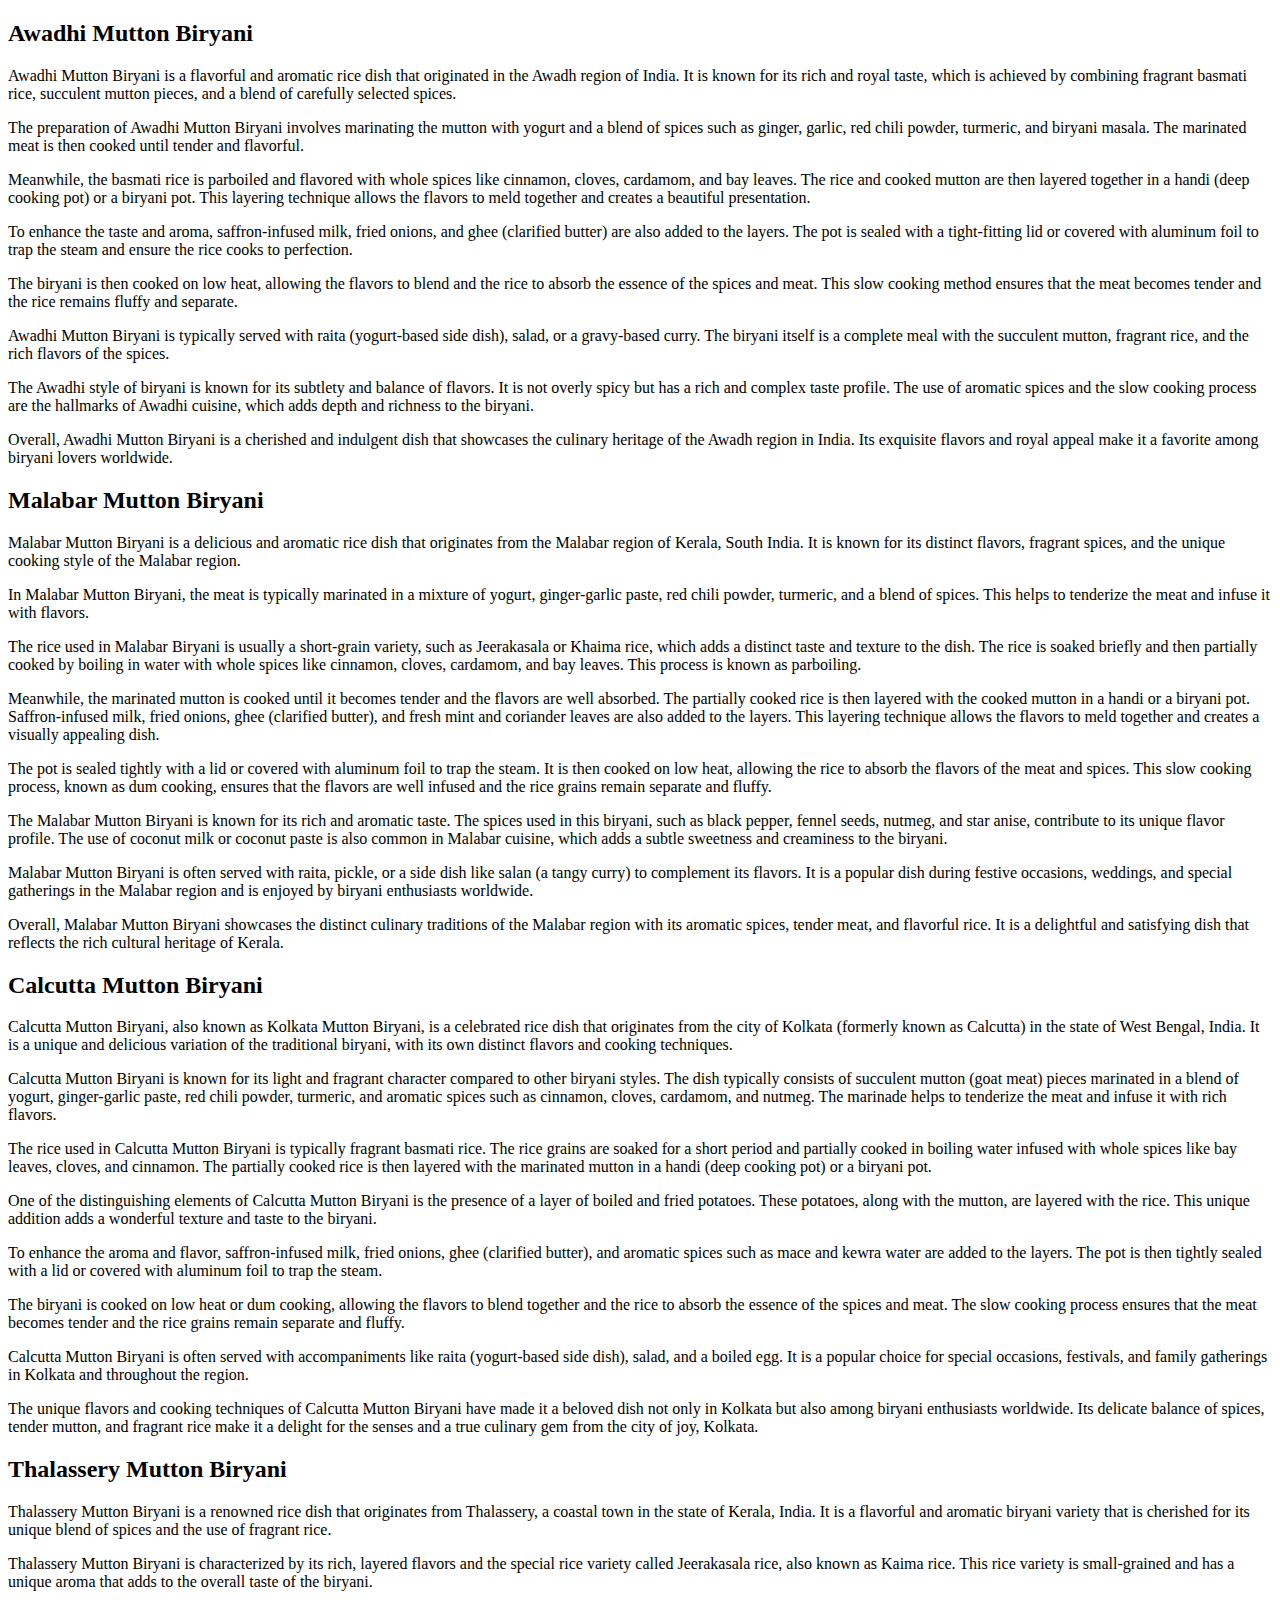
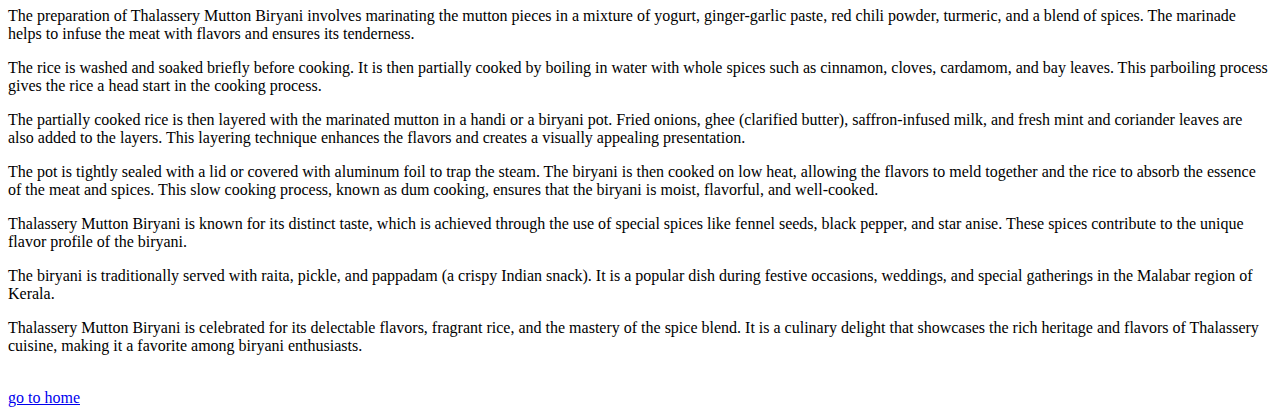
<file: assigment 3/Vegetarian Biryani/Chicken Biryani/Mutton Biryani/Mutton Biryani.html>
<!DOCTYPE html>
<html lang="en">
  <head>
    <meta charset="UTF-8" />
    <meta http-equiv="X-UA-Compatible" content="IE=edge" />
    <meta name="viewport" content="width=device-width, initial-scale=1.0" />
    <title>Mutton Biryani</title>
  </head>
  <body>
    <h2 id="mutton1">Awadhi Mutton Biryani</h2>
    <p>
      Awadhi Mutton Biryani is a flavorful and aromatic rice dish that
      originated in the Awadh region of India. It is known for its rich and
      royal taste, which is achieved by combining fragrant basmati rice,
      succulent mutton pieces, and a blend of carefully selected spices.
    </p>
    <p>
      The preparation of Awadhi Mutton Biryani involves marinating the mutton
      with yogurt and a blend of spices such as ginger, garlic, red chili
      powder, turmeric, and biryani masala. The marinated meat is then cooked
      until tender and flavorful.
    </p>
    <p>
      Meanwhile, the basmati rice is parboiled and flavored with whole spices
      like cinnamon, cloves, cardamom, and bay leaves. The rice and cooked
      mutton are then layered together in a handi (deep cooking pot) or a
      biryani pot. This layering technique allows the flavors to meld together
      and creates a beautiful presentation.
    </p>
    <p>
      To enhance the taste and aroma, saffron-infused milk, fried onions, and
      ghee (clarified butter) are also added to the layers. The pot is sealed
      with a tight-fitting lid or covered with aluminum foil to trap the steam
      and ensure the rice cooks to perfection.
    </p>
    <p>
      The biryani is then cooked on low heat, allowing the flavors to blend and
      the rice to absorb the essence of the spices and meat. This slow cooking
      method ensures that the meat becomes tender and the rice remains fluffy
      and separate.
    </p>
    <p>
      Awadhi Mutton Biryani is typically served with raita (yogurt-based side
      dish), salad, or a gravy-based curry. The biryani itself is a complete
      meal with the succulent mutton, fragrant rice, and the rich flavors of the
      spices.
    </p>
    <p>
      The Awadhi style of biryani is known for its subtlety and balance of
      flavors. It is not overly spicy but has a rich and complex taste profile.
      The use of aromatic spices and the slow cooking process are the hallmarks
      of Awadhi cuisine, which adds depth and richness to the biryani.
    </p>
    <p>
      Overall, Awadhi Mutton Biryani is a cherished and indulgent dish that
      showcases the culinary heritage of the Awadh region in India. Its
      exquisite flavors and royal appeal make it a favorite among biryani lovers
      worldwide.
    </p>

    <h2 id="mutton2">Malabar Mutton Biryani</h2>
    <p>
      Malabar Mutton Biryani is a delicious and aromatic rice dish that
      originates from the Malabar region of Kerala, South India. It is known for
      its distinct flavors, fragrant spices, and the unique cooking style of the
      Malabar region.
    </p>
    <p>
      In Malabar Mutton Biryani, the meat is typically marinated in a mixture of
      yogurt, ginger-garlic paste, red chili powder, turmeric, and a blend of
      spices. This helps to tenderize the meat and infuse it with flavors.
    </p>

    <p>
      The rice used in Malabar Biryani is usually a short-grain variety, such as
      Jeerakasala or Khaima rice, which adds a distinct taste and texture to the
      dish. The rice is soaked briefly and then partially cooked by boiling in
      water with whole spices like cinnamon, cloves, cardamom, and bay leaves.
      This process is known as parboiling.
    </p>
    <p>
      Meanwhile, the marinated mutton is cooked until it becomes tender and the
      flavors are well absorbed. The partially cooked rice is then layered with
      the cooked mutton in a handi or a biryani pot. Saffron-infused milk, fried
      onions, ghee (clarified butter), and fresh mint and coriander leaves are
      also added to the layers. This layering technique allows the flavors to
      meld together and creates a visually appealing dish.
    </p>
    <p>
      The pot is sealed tightly with a lid or covered with aluminum foil to trap
      the steam. It is then cooked on low heat, allowing the rice to absorb the
      flavors of the meat and spices. This slow cooking process, known as dum
      cooking, ensures that the flavors are well infused and the rice grains
      remain separate and fluffy.
    </p>
    <p>
      The Malabar Mutton Biryani is known for its rich and aromatic taste. The
      spices used in this biryani, such as black pepper, fennel seeds, nutmeg,
      and star anise, contribute to its unique flavor profile. The use of
      coconut milk or coconut paste is also common in Malabar cuisine, which
      adds a subtle sweetness and creaminess to the biryani.
    </p>
    <p>
      Malabar Mutton Biryani is often served with raita, pickle, or a side dish
      like salan (a tangy curry) to complement its flavors. It is a popular dish
      during festive occasions, weddings, and special gatherings in the Malabar
      region and is enjoyed by biryani enthusiasts worldwide.
    </p>

    <p>
      Overall, Malabar Mutton Biryani showcases the distinct culinary traditions
      of the Malabar region with its aromatic spices, tender meat, and flavorful
      rice. It is a delightful and satisfying dish that reflects the rich
      cultural heritage of Kerala.
    </p>

    <h2 id="mutton3">Calcutta Mutton Biryani</h2>
    <p>
      Calcutta Mutton Biryani, also known as Kolkata Mutton Biryani, is a
      celebrated rice dish that originates from the city of Kolkata (formerly
      known as Calcutta) in the state of West Bengal, India. It is a unique and
      delicious variation of the traditional biryani, with its own distinct
      flavors and cooking techniques.
    </p>
    <p>
      Calcutta Mutton Biryani is known for its light and fragrant character
      compared to other biryani styles. The dish typically consists of succulent
      mutton (goat meat) pieces marinated in a blend of yogurt, ginger-garlic
      paste, red chili powder, turmeric, and aromatic spices such as cinnamon,
      cloves, cardamom, and nutmeg. The marinade helps to tenderize the meat and
      infuse it with rich flavors.
    </p>
    <p>
      The rice used in Calcutta Mutton Biryani is typically fragrant basmati
      rice. The rice grains are soaked for a short period and partially cooked
      in boiling water infused with whole spices like bay leaves, cloves, and
      cinnamon. The partially cooked rice is then layered with the marinated
      mutton in a handi (deep cooking pot) or a biryani pot.
    </p>
    <p>
      One of the distinguishing elements of Calcutta Mutton Biryani is the
      presence of a layer of boiled and fried potatoes. These potatoes, along
      with the mutton, are layered with the rice. This unique addition adds a
      wonderful texture and taste to the biryani.
    </p>
    <p>
      To enhance the aroma and flavor, saffron-infused milk, fried onions, ghee
      (clarified butter), and aromatic spices such as mace and kewra water are
      added to the layers. The pot is then tightly sealed with a lid or covered
      with aluminum foil to trap the steam.
    </p>
    <p>
      The biryani is cooked on low heat or dum cooking, allowing the flavors to
      blend together and the rice to absorb the essence of the spices and meat.
      The slow cooking process ensures that the meat becomes tender and the rice
      grains remain separate and fluffy.
    </p>
    <p>
      Calcutta Mutton Biryani is often served with accompaniments like raita
      (yogurt-based side dish), salad, and a boiled egg. It is a popular choice
      for special occasions, festivals, and family gatherings in Kolkata and
      throughout the region.
    </p>
    <p>
      The unique flavors and cooking techniques of Calcutta Mutton Biryani have
      made it a beloved dish not only in Kolkata but also among biryani
      enthusiasts worldwide. Its delicate balance of spices, tender mutton, and
      fragrant rice make it a delight for the senses and a true culinary gem
      from the city of joy, Kolkata.
    </p>

    <h2 id="mutton4">Thalassery Mutton Biryani</h2>
    <p>
      Thalassery Mutton Biryani is a renowned rice dish that originates from
      Thalassery, a coastal town in the state of Kerala, India. It is a
      flavorful and aromatic biryani variety that is cherished for its unique
      blend of spices and the use of fragrant rice.
    </p>
    <p>
      Thalassery Mutton Biryani is characterized by its rich, layered flavors
      and the special rice variety called Jeerakasala rice, also known as Kaima
      rice. This rice variety is small-grained and has a unique aroma that adds
      to the overall taste of the biryani.
    </p>
    <p>
      The preparation of Thalassery Mutton Biryani involves marinating the
      mutton pieces in a mixture of yogurt, ginger-garlic paste, red chili
      powder, turmeric, and a blend of spices. The marinade helps to infuse the
      meat with flavors and ensures its tenderness.
    </p>
    <p>
      The rice is washed and soaked briefly before cooking. It is then partially
      cooked by boiling in water with whole spices such as cinnamon, cloves,
      cardamom, and bay leaves. This parboiling process gives the rice a head
      start in the cooking process.
    </p>
    <p>
      The partially cooked rice is then layered with the marinated mutton in a
      handi or a biryani pot. Fried onions, ghee (clarified butter),
      saffron-infused milk, and fresh mint and coriander leaves are also added
      to the layers. This layering technique enhances the flavors and creates a
      visually appealing presentation.
    </p>
    <p>
      The pot is tightly sealed with a lid or covered with aluminum foil to trap
      the steam. The biryani is then cooked on low heat, allowing the flavors to
      meld together and the rice to absorb the essence of the meat and spices.
      This slow cooking process, known as dum cooking, ensures that the biryani
      is moist, flavorful, and well-cooked.
    </p>
    <p>
      Thalassery Mutton Biryani is known for its distinct taste, which is
      achieved through the use of special spices like fennel seeds, black
      pepper, and star anise. These spices contribute to the unique flavor
      profile of the biryani.
    </p>
    <p>
      The biryani is traditionally served with raita, pickle, and pappadam (a
      crispy Indian snack). It is a popular dish during festive occasions,
      weddings, and special gatherings in the Malabar region of Kerala.
    </p>
    <p>
      Thalassery Mutton Biryani is celebrated for its delectable flavors,
      fragrant rice, and the mastery of the spice blend. It is a culinary
      delight that showcases the rich heritage and flavors of Thalassery
      cuisine, making it a favorite among biryani enthusiasts.
    </p>
    <br/>
    <a href="../../../index.html">go to home</a>
  </body>
</html>
</file>
<file: style.css>
h1{
    color: rgb(95, 195, 253);
    background-color: beige;
}
h2{
    color: rgb(144, 60, 198);
    background-color: rgb(255, 247, 235);
}
h3{
    color: rgba(121, 121, 240, 0.842);
    background-color: rgba(231, 231, 207, 0.753);
}
p{
    color: rgb(105, 220, 122);
    background-color: azure;
    font-family: sans-serif;
}
</file>
<file: assigment 5/style.css>
@import url('https://fonts.googleapis.com/css?family=Montserrat:400,700&display=swap');

* {
  margin: 0;
  padding: 0;
  padding-bottom: 2px;
  box-sizing: border-box;
  font-family: 'Montserrat', sans-serif;
}

body {
	background: linear-gradient(-45deg, #9bcdee, #f5d8ad, #90ee9f, #9edbf7);
	background-size: 400% 400%;
	animation: gradient 15s ease infinite;
	height: 100vh;
 
}

@keyframes gradient {
	0% {
		background-position: 0% 50%;
	}
	50% {
		background-position: 100% 50%;
	}
}

.wrapper {
  max-width: 650px;
  width: 100%;
  background: white;
  margin: 50px auto;
  box-shadow: 2px 2px 4px rgba(0, 0, 0, 0.125);
  padding: 30px;
  border-radius: 1em;
  border-width: 4px;
  border-style: solid;
  border-image: linear-gradient(to top left, #e6c887 0%, #8c53e7 100%) 1;
}

.wrapper .title {
  font-size: 28px;
  font-weight: 900;
  margin-bottom: 25px;
  color: #f16a88;
  text-transform: uppercase;
  text-align: center;
}

.wrapper .form {
  width: 100%;

}

.wrapper .form .inputfield {
  margin-bottom: 15px;
  display: flex;
  align-items: center;
}

.wrapper .form .inputfield label {
  width: 200px;
  color: rgb(240, 119, 119);
  margin-right: 10px;
  font-size: 14px;
  font-weight: bold;
}

.wrapper .form .inputfield .input,
.wrapper .form .inputfield .textarea {
  width: 100%;
  outline: none;
  border: 1px solid #d65672;
  font-size: 15px;
  padding: 8px 10px;
  border-radius: 3px;
  transition: all 0.3s ease;
}

.wrapper .form .inputfield .textarea {
  width: 100%;
  height: 125px;
  resize: none;
}

.wrapper .form .inputfield .custom_select {
  position: relative;
  width: 100%;
  height: 37px;
}

.wrapper .form .inputfield .custom_select:before {
  content: "";
  position: absolute;
  top: 12px;
  right: 10px;
  border: 8px solid;
  border-color: #fe1e50 transparent transparent transparent;
  pointer-events: none;
}

.wrapper .form .inputfield .custom_select select {
  -webkit-appearance: none;
  -moz-appearance: none;
  appearance: none;
  outline: none;
  width: 100%;
  height: 100%;
  border: 0px;
  padding: 8px 10px;
  font-size: 15px;
  border: 1px solid #fe1e50;
  border-radius: 3px;
}

.wrapper .form .inputfield .input:focus,
.wrapper .form .inputfield .textarea:focus,
.wrapper .form .inputfield .custom_select select:focus {
  border: 1px solid #282881;
}

.wrapper .form .inputfield p {
  font-size: 14px;
}

.wrapper .form .inputfield .check {
  width: 15px;
  height: 15px;
  position: relative;
  display: block;
  cursor: pointer;
}

.wrapper .form .inputfield .check input[type="checkbox"] {
  position: absolute;
  top: 0;
  left: 0;
  opacity: 0;
}

.wrapper .form .inputfield .check .checkmark {
  width: 15px;
  height: 15px;
  border: 1px solid #fe1e50;
  display: block;
  position: relative;
}

.wrapper .form .inputfield .check .checkmark:before {
  content: "";
  position: absolute;
  top: 1px;
  left: 2px;
  width: 5px;
  height: 2px;
  border: 2px solid;
  border-color: transparent transparent #fff #fff;
  transform: rotate(-45deg);
  display: none;
}

.wrapper .form .inputfield .check input[type="checkbox"]:checked~.checkmark {
  background: #282881;
}

.wrapper .form .inputfield .check input[type="checkbox"]:checked~.checkmark:before {
  display: block;
}

.wrapper .form .inputfield .btn {
  width: 40%;
  padding: 8px 10px;
  font-size: 15px;
  font-weight: bold;
  border: 0px;
  background: linear-gradient(to bottom right, #fe1e50 0%, #282881 100%);
  color: #fff;
  cursor: pointer;
  border-radius: 3px;
  outline: none;
}

.wrapper .form .inputfield .btn:hover {
  background: linear-gradient(to top left, #fe1e50 0%, #282881 100%);

}

.wrapper .form .inputfield:last-child {
  margin-bottom: 0;
}

@media (max-width:420px) {
  .wrapper .form .inputfield {
    flex-direction: column;
    align-items: flex-start;
  }

  .wrapper .form .inputfield label {
    margin-bottom: 5px;
  }

  .wrapper .form .inputfield.terms {
    flex-direction: row;
  }

  #btn, #gender{
    flex-direction: row;
    align-items: flex-start;
  }
  #hobbies{
    display:inline-block;
    width: 30%;
    
  }
  
}

#radio {
  margin: 0 10px 0 10px;
}

#btn,
#phone-codes {
  display: flex;
  justify-content: space-evenly;
}

#phone-codes {
  width: 20%;
  height: 37px;

}

.hobbies {
  position: relative;
  display: contents;
  justify-content: flex-start;
}

#phone-number {
  width: 83%;
}

#message {
  font-size: 14px;
  margin: 2px 0;
  display: inline-block;
  color: black;
  padding: 5px 150px;
}

#name {
  text-transform: capitalize;
}
#file-size{
  color: #fe1e50;
}
</file>
